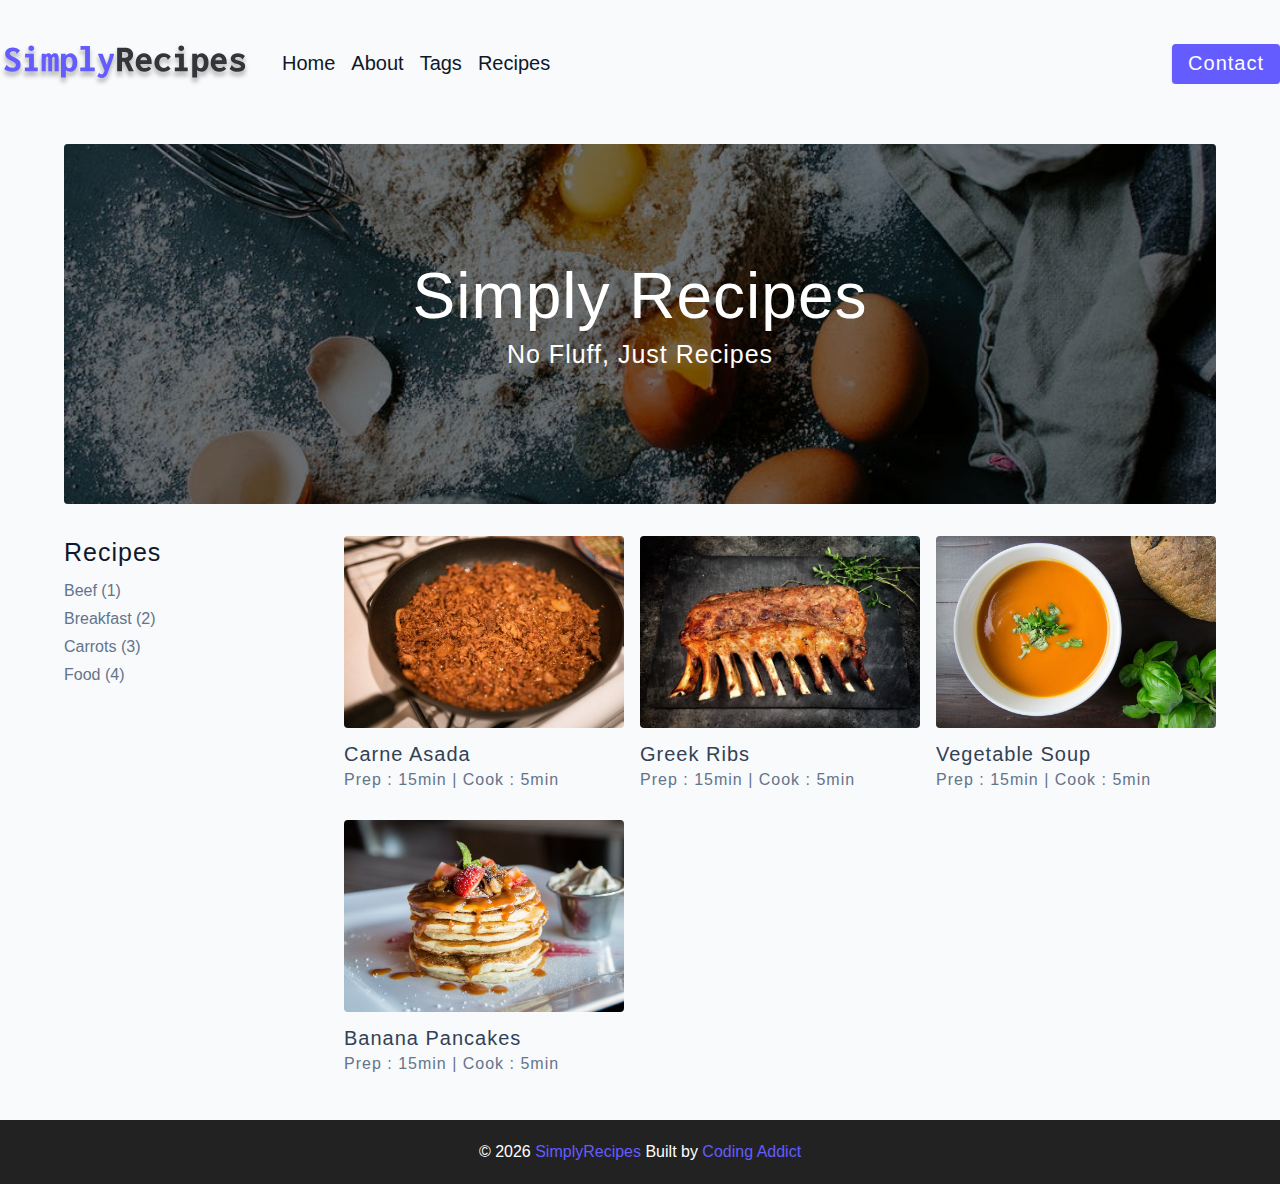
<file: index.html>
<!DOCTYPE html>
<html lang="en">
  <head>
    <meta charset="UTF-8" />
    <meta http-equiv="X-UA-Compatible" content="IE=edge" />
    <meta name="viewport" content="width=device-width, initial-scale=1.0" />
    <title>Simply Recipes || Starter</title>
    <!-- favicon -->
    <link rel="shortcut icon" href="./assets/favicon.ico" type="image/x-icon" />
    <!-- normalize -->
    <link rel="stylesheet" href="./css/normalize.css" />
    <!-- font-awesome -->
    <link
      rel="stylesheet"
      href="https://cdnjs.cloudflare.com/ajax/libs/font-awesome/5.14.0/css/all.min.css"
    />
    <!-- main css -->
    <link rel="stylesheet" href="./css/main.css" />
  </head>
  <body>
    <nav class="navbar">
      <div class="nav-center">
        <div class="nav-header">
          <a href="index.html" class="nav-logo">
            <img src="./assets/logo.svg" alt="simply recipes" />
          </a>
          <button class="nav-btn btn">
            <i class="fas fa-align-justify"></i>
          </button>
        </div>
        <div class="nav-links">
          <a href="index.html" class="nav-link"> home </a>
          <a href="about.html" class="nav-link"> about </a>
          <a href="tags.html" class="nav-link"> tags </a>
          <a href="recipes.html" class="nav-link"> recipes </a>

          <div class="nav-link contact-link">
            <a href="contact.html" class="btn"> contact </a>
          </div>
        </div>
      </div>
    </nav>

    <main class="page">
      <header class="hero">
        <div class="hero-container">
          <div class="hero-text">
            <h1>Simply Recipes</h1>
            <h4>No Fluff, Just Recipes</h4>
          </div>
        </div>
      </header>
      <section class="recipes-container">
        <div class="tags-container">
          <h4>Recipes</h4>
          <div class="tags-list">
            <a href="tag-template.html">Beef (1)</a>
            <a href="tag-template.html">Breakfast (2)</a>
            <a href="tag-template.html">Carrots (3)</a>
            <a href="tag-template.html">Food (4)</a>
          </div>
        </div>
        <div class="recipes-list">
          <a href="single-recipe.html" class="recipe">
            <img
              src="./assets/recipes/recipe-1.jpeg"
              alt="food"
              class="img recipe-img"
            />
            <h5>Carne Asada</h5>
            <p>Prep : 15min | Cook : 5min</p>
          </a>
          <a href="single-recipe.html" class="recipe">
            <img
              src="./assets/recipes/recipe-2.jpeg"
              alt="food"
              class="img recipe-img"
            />
            <h5>Greek Ribs</h5>
            <p>Prep : 15min | Cook : 5min</p>
          </a>
          <a href="single-recipe.html" class="recipe">
            <img
              src="./assets/recipes/recipe-3.jpeg"
              alt="food"
              class="img recipe-img"
            />
            <h5>Vegetable Soup</h5>
            <p>Prep : 15min | Cook : 5min</p>
          </a>
          <a href="single-recipe.html" class="recipe">
            <img
              src="./assets/recipes/recipe-4.jpeg"
              alt="food"
              class="img recipe-img"
            />
            <h5>Banana Pancakes</h5>
            <p>Prep : 15min | Cook : 5min</p>
          </a>
        </div>
      </section>
    </main>
    <footer class="page-footer">
      <p>
        &copy; <span id="date">2022</span>
        <span class="footer-logo">SimplyRecipes</span>
        Built by <a href="https://www.johnsmilga.com/">Coding Addict</a>
      </p>
    </footer>
  </body>
  <script src="./js/app.js"></script>
</html>
</file>
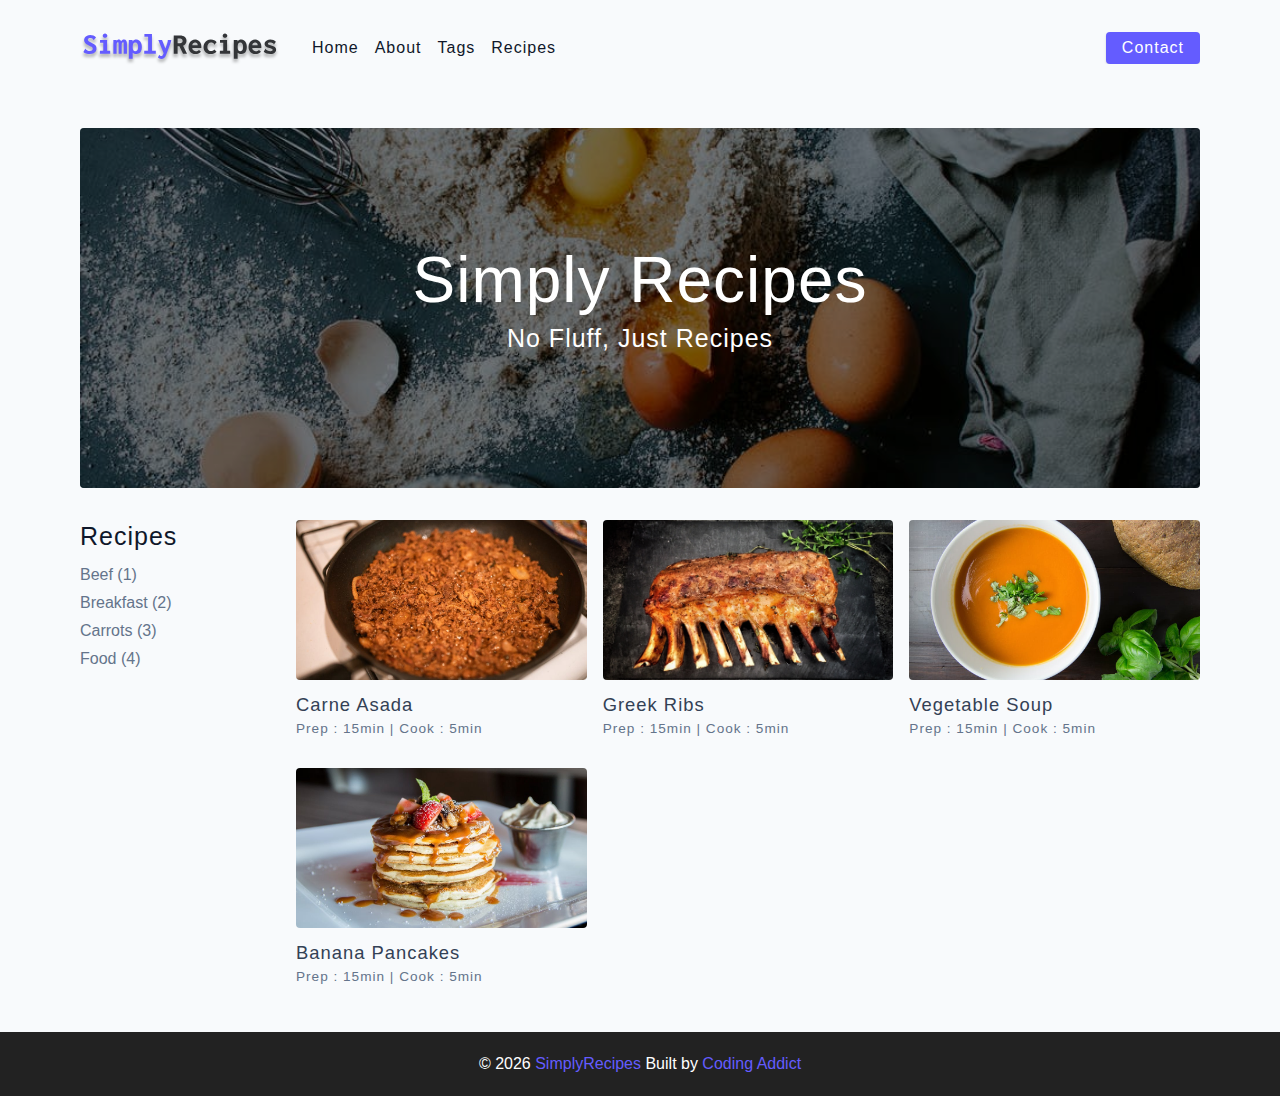
<file: html-css-simply-recipes-main/final/index.html>
<!DOCTYPE html>
<html lang="en">
  <head>
    <meta charset="UTF-8" />
    <meta http-equiv="X-UA-Compatible" content="IE=edge" />
    <meta name="viewport" content="width=device-width, initial-scale=1.0" />
    <title>Simply Recipes || Final</title>
    <!-- favicon -->
    <link rel="shortcut icon" href="./assets/favicon.ico" type="image/x-icon" />
    <!-- normalize -->
    <link rel="stylesheet" href="./css/normalize.css" />
    <!-- font-awesome -->
    <link
      rel="stylesheet"
      href="https://cdnjs.cloudflare.com/ajax/libs/font-awesome/5.14.0/css/all.min.css"
    />
    <!-- main css -->
    <link rel="stylesheet" href="./css/main.css" />
  </head>
  <body>
    <!-- nav  -->
    <nav class="navbar">
      <div class="nav-center">
        <div class="nav-header">
          <a href="index.html" class="nav-logo">
            <img src="./assets/logo.svg" alt="simply recipes" />
          </a>
          <button class="nav-btn btn">
            <i class="fas fa-align-justify"></i>
          </button>
        </div>
        <div class="nav-links">
          <a href="index.html" class="nav-link"> home </a>
          <a href="about.html" class="nav-link"> about </a>
          <a href="tags.html" class="nav-link"> tags </a>
          <a href="recipes.html" class="nav-link"> recipes </a>

          <div class="nav-link contact-link">
            <a href="contact.html" class="btn"> contact </a>
          </div>
        </div>
      </div>
    </nav>
    <!-- end of nav -->
    <!-- main -->
    <main class="page">
      <!-- header -->
      <header class="hero">
        <div class="hero-container">
          <div class="hero-text">
            <h1>simply recipes</h1>
            <h4>no fluff, just recipes</h4>
          </div>
        </div>
      </header>
      <!-- end of header -->
      <section class="recipes-container">
        <!-- tag container -->
        <div class="tags-container">
          <h4>recipes</h4>
          <div class="tags-list">
            <a href="tag-template.html">Beef (1)</a>
            <a href="tag-template.html">Breakfast (2)</a>
            <a href="tag-template.html">Carrots (3)</a>
            <a href="tag-template.html">Food (4)</a>
          </div>
        </div>
        <!-- end of tag container -->
        <!-- recipes list -->
        <div class="recipes-list">
          <!-- single recipe -->
          <a href="single-recipe.html" class="recipe">
            <img
              src="./assets/recipes/recipe-1.jpeg"
              class="img recipe-img"
              alt=""
            />
            <h5>Carne Asada</h5>
            <p>Prep : 15min | Cook : 5min</p>
          </a>
          <!-- end of single recipe -->
          <!-- single recipe -->
          <a href="single-recipe.html" class="recipe">
            <img
              src="./assets/recipes/recipe-2.jpeg"
              class="img recipe-img"
              alt=""
            />
            <h5>Greek Ribs</h5>
            <p>Prep : 15min | Cook : 5min</p>
          </a>
          <!-- end of single recipe -->
          <!-- single recipe -->
          <a href="single-recipe.html" class="recipe">
            <img
              src="./assets/recipes/recipe-3.jpeg"
              class="img recipe-img"
              alt=""
            />
            <h5>Vegetable Soup</h5>
            <p>Prep : 15min | Cook : 5min</p>
          </a>
          <!-- end of single recipe -->
          <!-- single recipe -->
          <a href="single-recipe.html" class="recipe">
            <img
              src="./assets/recipes/recipe-4.jpeg"
              class="img recipe-img"
              alt=""
            />
            <h5>Banana Pancakes</h5>
            <p>Prep : 15min | Cook : 5min</p>
          </a>
          <!-- end of single recipe -->
        </div>
        <!-- end of recipes list -->
      </section>
    </main>
    <!-- end of main -->
    <!-- footer -->
    <footer class="page-footer">
      <p>
        &copy; <span id="date"></span>
        <span class="footer-logo">SimplyRecipes</span> Built by
        <a href="https://www.johnsmilga.com/">Coding Addict</a>
      </p>
    </footer>
    <script src="./js/app.js"></script>
  </body>
</html>
</file>
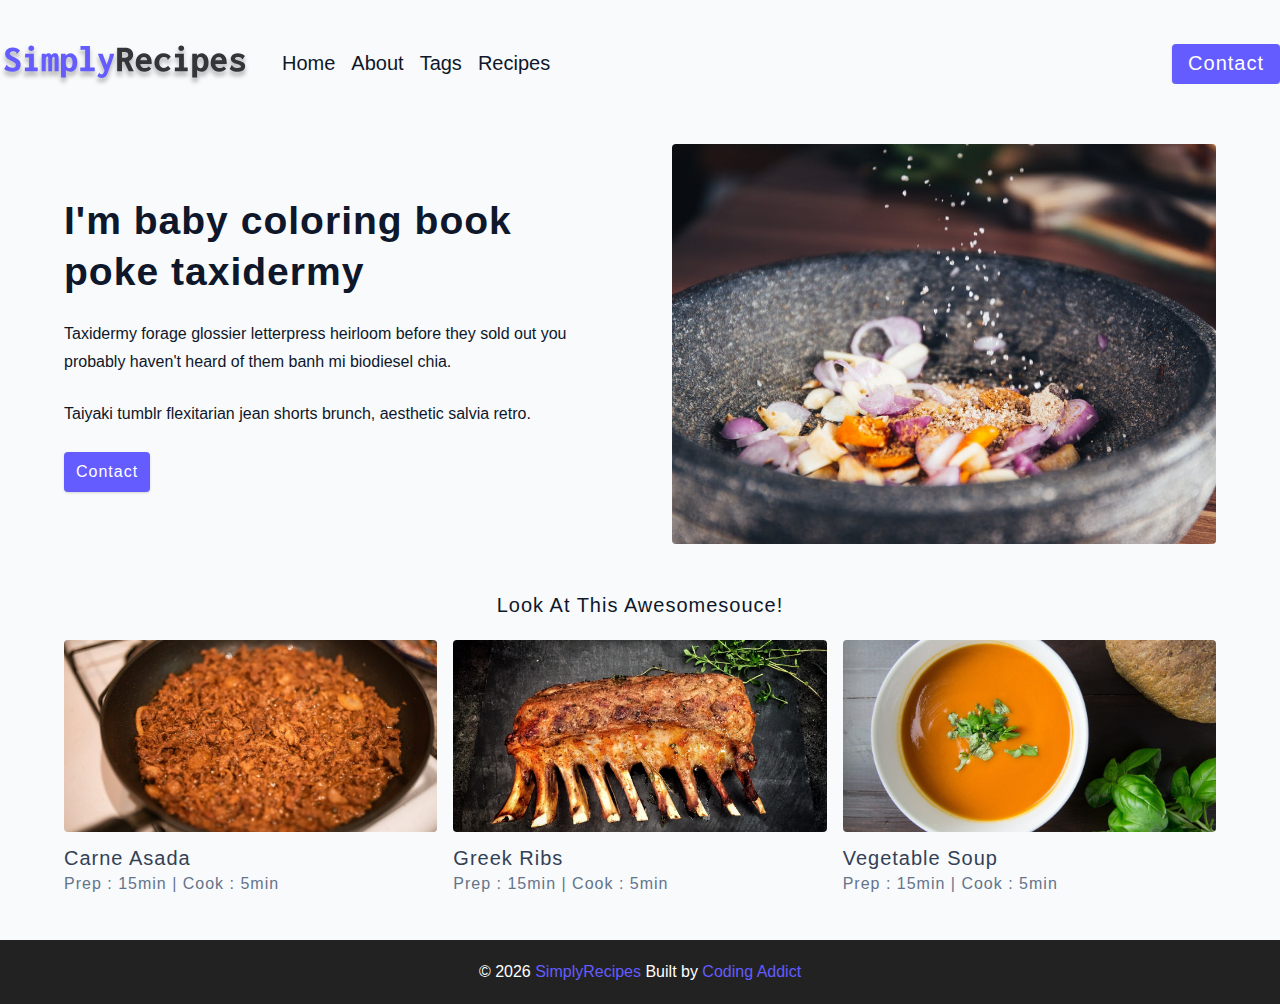
<file: about.html>
<!DOCTYPE html>
<html lang="en">
  <head>
    <meta charset="UTF-8" />
    <meta http-equiv="X-UA-Compatible" content="IE=edge" />
    <meta name="viewport" content="width=device-width, initial-scale=1.0" />
    <title>About || Starter</title>
    <!-- favicon -->
    <link rel="shortcut icon" href="./assets/favicon.ico" type="image/x-icon" />
    <!-- normalize -->
    <link rel="stylesheet" href="./css/normalize.css" />
    <!-- font-awesome -->
    <link
      rel="stylesheet"
      href="https://cdnjs.cloudflare.com/ajax/libs/font-awesome/5.14.0/css/all.min.css"
    />
    <!-- main css -->
    <link rel="stylesheet" href="./css/main.css" />
  </head>
  <body>
    <nav class="navbar">
      <div class="nav-center">
        <div class="nav-header">
          <a href="index.html" class="nav-logo">
            <img src="./assets/logo.svg" alt="simply recipes" />
          </a>
          <button class="nav-btn btn">
            <i class="fas fa-align-justify"></i>
          </button>
        </div>
        <div class="nav-links">
          <a href="index.html" class="nav-link"> home </a>
          <a href="about.html" class="nav-link"> about </a>
          <a href="tags.html" class="nav-link"> tags </a>
          <a href="recipes.html" class="nav-link"> recipes </a>

          <div class="nav-link contact-link">
            <a href="contact.html" class="btn"> contact </a>
          </div>
        </div>
      </div>
    </nav>

    <main class="page">
      <section class="about-page">
        <article>
          <h2>I'm baby coloring book poke taxidermy</h2>
          <p>
            Taxidermy forage glossier letterpress heirloom before they sold out
            you probably haven't heard of them banh mi biodiesel chia.
          </p>
          <p>
            Taiyaki tumblr flexitarian jean shorts brunch, aesthetic salvia
            retro.
          </p>
          <a href="contact.html" class="btn">Contact</a>
        </article>
        <img
          src="./assets/about.jpeg"
          alt="pouring salt"
          class="img about-img"
        />
      </section>
      <section class="featured-recipes">
        <h5 class="featured-title">Look At This Awesomesouce!</h5>
        <div class="recipes-list">
          <a href="single-recipe.html" class="recipe">
            <img
              src="./assets/recipes/recipe-1.jpeg"
              alt="food"
              class="img recipe-img"
            />
            <h5>Carne Asada</h5>
            <p>Prep : 15min | Cook : 5min</p>
          </a>
          <a href="single-recipe.html" class="recipe">
            <img
              src="./assets/recipes/recipe-2.jpeg"
              alt="food"
              class="img recipe-img"
            />
            <h5>Greek Ribs</h5>
            <p>Prep : 15min | Cook : 5min</p>
          </a>
          <a href="single-recipe.html" class="recipe">
            <img
              src="./assets/recipes/recipe-3.jpeg"
              alt="food"
              class="img recipe-img"
            />
            <h5>Vegetable Soup</h5>
            <p>Prep : 15min | Cook : 5min</p>
          </a>
        </div>
      </section>
    </main>
    <footer class="page-footer">
      <p>
        &copy; <span id="date">2022</span>
        <span class="footer-logo">SimplyRecipes</span>
        Built by <a href="https://www.johnsmilga.com/">Coding Addict</a>
      </p>
    </footer>
  </body>
  <script src="./js/app.js"></script>
</html>
</file>
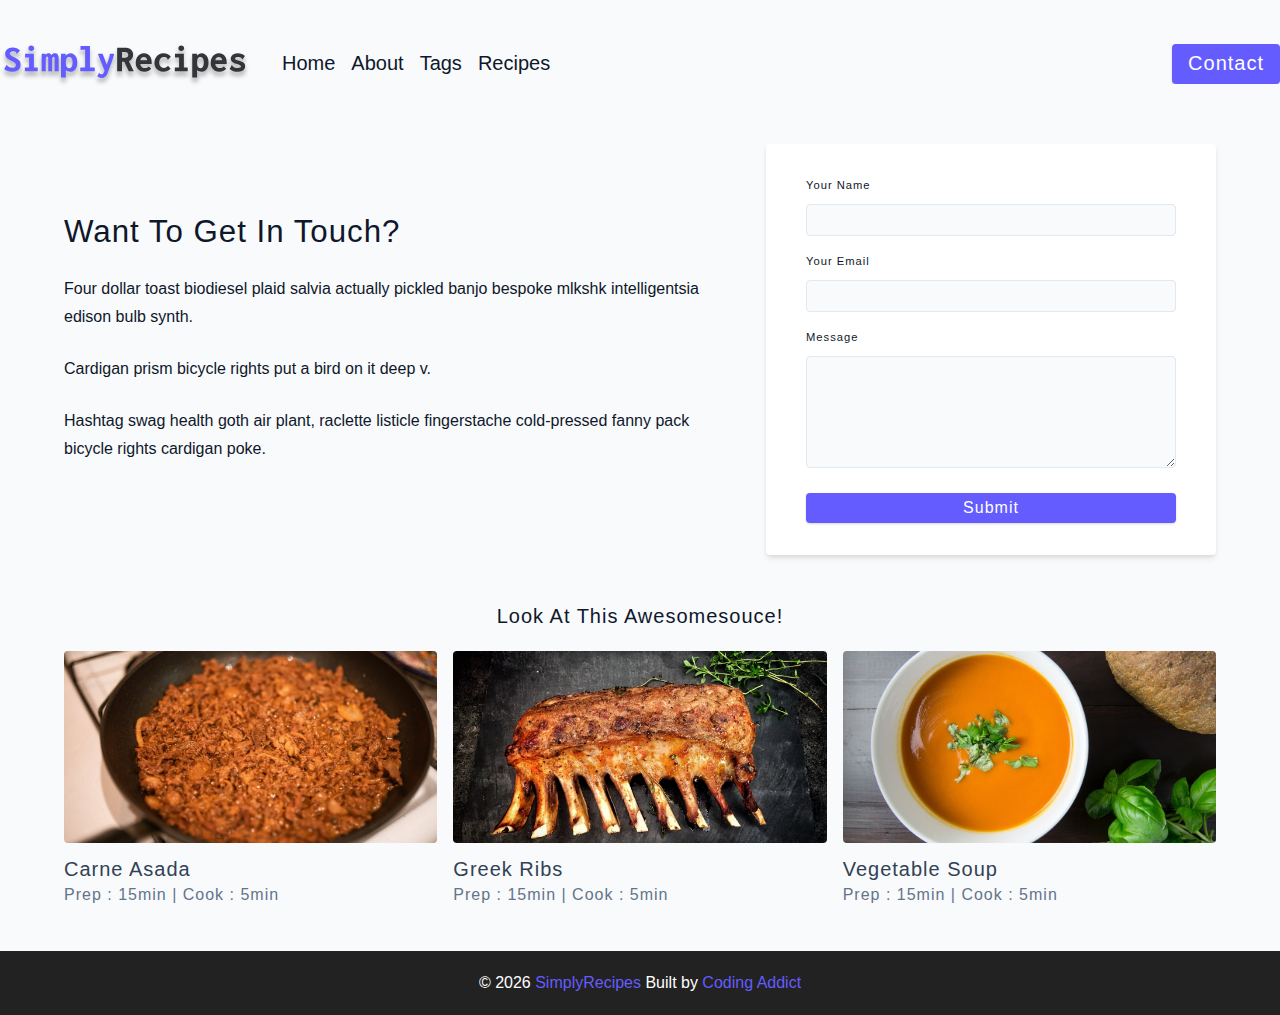
<file: contact.html>
<!DOCTYPE html>
<html lang="en">
  <head>
    <meta charset="UTF-8" />
    <meta http-equiv="X-UA-Compatible" content="IE=edge" />
    <meta name="viewport" content="width=device-width, initial-scale=1.0" />
    <title>Contact || Starter</title>
    <!-- favicon -->
    <link rel="shortcut icon" href="./assets/favicon.ico" type="image/x-icon" />
    <!-- normalize -->
    <link rel="stylesheet" href="./css/normalize.css" />
    <!-- font-awesome -->
    <link
      rel="stylesheet"
      href="https://cdnjs.cloudflare.com/ajax/libs/font-awesome/5.14.0/css/all.min.css"
    />
    <!-- main css -->
    <link rel="stylesheet" href="./css/main.css" />
  </head>
  <body>
    <nav class="navbar">
      <div class="nav-center">
        <div class="nav-header">
          <a href="index.html" class="nav-logo">
            <img src="./assets/logo.svg" alt="simply recipes" />
          </a>
          <button class="nav-btn btn">
            <i class="fas fa-align-justify"></i>
          </button>
        </div>
        <div class="nav-links">
          <a href="index.html" class="nav-link"> home </a>
          <a href="about.html" class="nav-link"> about </a>
          <a href="tags.html" class="nav-link"> tags </a>
          <a href="recipes.html" class="nav-link"> recipes </a>

          <div class="nav-link contact-link">
            <a href="contact.html" class="btn"> contact </a>
          </div>
        </div>
      </div>
    </nav>

    <main class="page">
      <section class="contact-container">
        <article class="contact-info">
          <h3>Want To Get In Touch?</h3>
          <p>
            Four dollar toast biodiesel plaid salvia actually pickled banjo
            bespoke mlkshk intelligentsia edison bulb synth.
          </p>
          <p>Cardigan prism bicycle rights put a bird on it deep v.</p>
          <p>
            Hashtag swag health goth air plant, raclette listicle fingerstache
            cold-pressed fanny pack bicycle rights cardigan poke.
          </p>
        </article>
        <article>
          <form class="form contact-form">
            <div class="form-row">
              <label for="name" class="form-label">Your Name</label>
              <input type="text" name="name" id="name" class="form-input" />
            </div>
            <div class="form-row">
              <label for="email" class="form-label">Your Email</label>
              <input type="email" name="email" id="email" class="form-input" />
            </div>
            <div class="form-row">
              <label for="message" class="form-label">Message</label>
              <textarea
                name="message"
                id="message"
                class="form-textarea"
              ></textarea>
            </div>
            <button type="submit" class="btn btn-block">Submit</button>
          </form>
        </article>
      </section>
      <section class="featured-recipes">
        <h5 class="featured-title">Look At This Awesomesouce!</h5>
        <div class="recipes-list">
          <a href="single-recipe.html" class="recipe">
            <img
              src="./assets/recipes/recipe-1.jpeg"
              alt="food"
              class="img recipe-img"
            />
            <h5>Carne Asada</h5>
            <p>Prep : 15min | Cook : 5min</p>
          </a>
          <a href="single-recipe.html" class="recipe">
            <img
              src="./assets/recipes/recipe-2.jpeg"
              alt="food"
              class="img recipe-img"
            />
            <h5>Greek Ribs</h5>
            <p>Prep : 15min | Cook : 5min</p>
          </a>
          <a href="single-recipe.html" class="recipe">
            <img
              src="./assets/recipes/recipe-3.jpeg"
              alt="food"
              class="img recipe-img"
            />
            <h5>Vegetable Soup</h5>
            <p>Prep : 15min | Cook : 5min</p>
          </a>
        </div>
      </section>
    </main>
    <footer class="page-footer">
      <p>
        &copy; <span id="date">2022</span>
        <span class="footer-logo">SimplyRecipes</span>
        Built by <a href="https://www.johnsmilga.com/">Coding Addict</a>
      </p>
    </footer>
  </body>
  <script src="./js/app.js"></script>
</html>
</file>
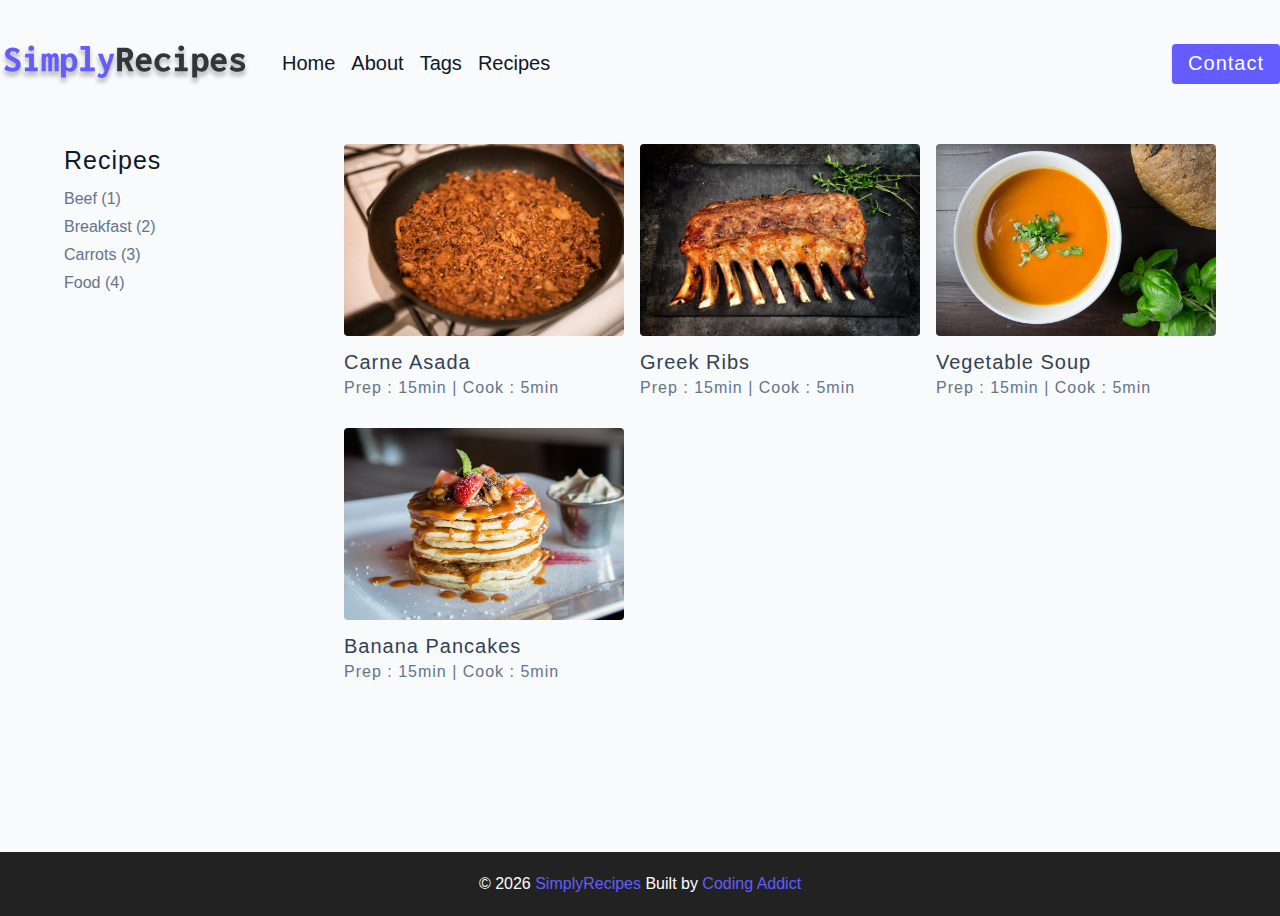
<file: recipes.html>
<!DOCTYPE html>
<html lang="en">
  <head>
    <meta charset="UTF-8" />
    <meta http-equiv="X-UA-Compatible" content="IE=edge" />
    <meta name="viewport" content="width=device-width, initial-scale=1.0" />
    <title>Recipes || Starter</title>
    <!-- favicon -->
    <link rel="shortcut icon" href="./assets/favicon.ico" type="image/x-icon" />
    <!-- normalize -->
    <link rel="stylesheet" href="./css/normalize.css" />
    <!-- font-awesome -->
    <link
      rel="stylesheet"
      href="https://cdnjs.cloudflare.com/ajax/libs/font-awesome/5.14.0/css/all.min.css"
    />
    <!-- main css -->
    <link rel="stylesheet" href="./css/main.css" />
  </head>
  <body>
    <nav class="navbar">
      <div class="nav-center">
        <div class="nav-header">
          <a href="index.html" class="nav-logo">
            <img src="./assets/logo.svg" alt="simply recipes" />
          </a>
          <button class="nav-btn btn">
            <i class="fas fa-align-justify"></i>
          </button>
        </div>
        <div class="nav-links">
          <a href="index.html" class="nav-link"> home </a>
          <a href="about.html" class="nav-link"> about </a>
          <a href="tags.html" class="nav-link"> tags </a>
          <a href="recipes.html" class="nav-link"> recipes </a>

          <div class="nav-link contact-link">
            <a href="contact.html" class="btn"> contact </a>
          </div>
        </div>
      </div>
    </nav>

    <main class="page">
      <section class="recipes-container">
        <div class="tags-container">
          <h4>Recipes</h4>
          <div class="tags-list">
            <a href="tag-template.html">Beef (1)</a>
            <a href="tag-template.html">Breakfast (2)</a>
            <a href="tag-template.html">Carrots (3)</a>
            <a href="tag-template.html">Food (4)</a>
          </div>
        </div>
        <div class="recipes-list">
          <a href="single-recipe.html" class="recipe">
            <img
              src="./assets/recipes/recipe-1.jpeg"
              alt="food"
              class="img recipe-img"
            />
            <h5>Carne Asada</h5>
            <p>Prep : 15min | Cook : 5min</p>
          </a>
          <a href="single-recipe.html" class="recipe">
            <img
              src="./assets/recipes/recipe-2.jpeg"
              alt="food"
              class="img recipe-img"
            />
            <h5>Greek Ribs</h5>
            <p>Prep : 15min | Cook : 5min</p>
          </a>
          <a href="single-recipe.html" class="recipe">
            <img
              src="./assets/recipes/recipe-3.jpeg"
              alt="food"
              class="img recipe-img"
            />
            <h5>Vegetable Soup</h5>
            <p>Prep : 15min | Cook : 5min</p>
          </a>
          <a href="single-recipe.html" class="recipe">
            <img
              src="./assets/recipes/recipe-4.jpeg"
              alt="food"
              class="img recipe-img"
            />
            <h5>Banana Pancakes</h5>
            <p>Prep : 15min | Cook : 5min</p>
          </a>
        </div>
      </section>
    </main>
    <footer class="page-footer">
      <p>
        &copy; <span id="date">2022</span>
        <span class="footer-logo">SimplyRecipes</span>
        Built by <a href="https://www.johnsmilga.com/">Coding Addict</a>
      </p>
    </footer>
  </body>
  <script src="./js/app.js"></script>
</html>
</file>
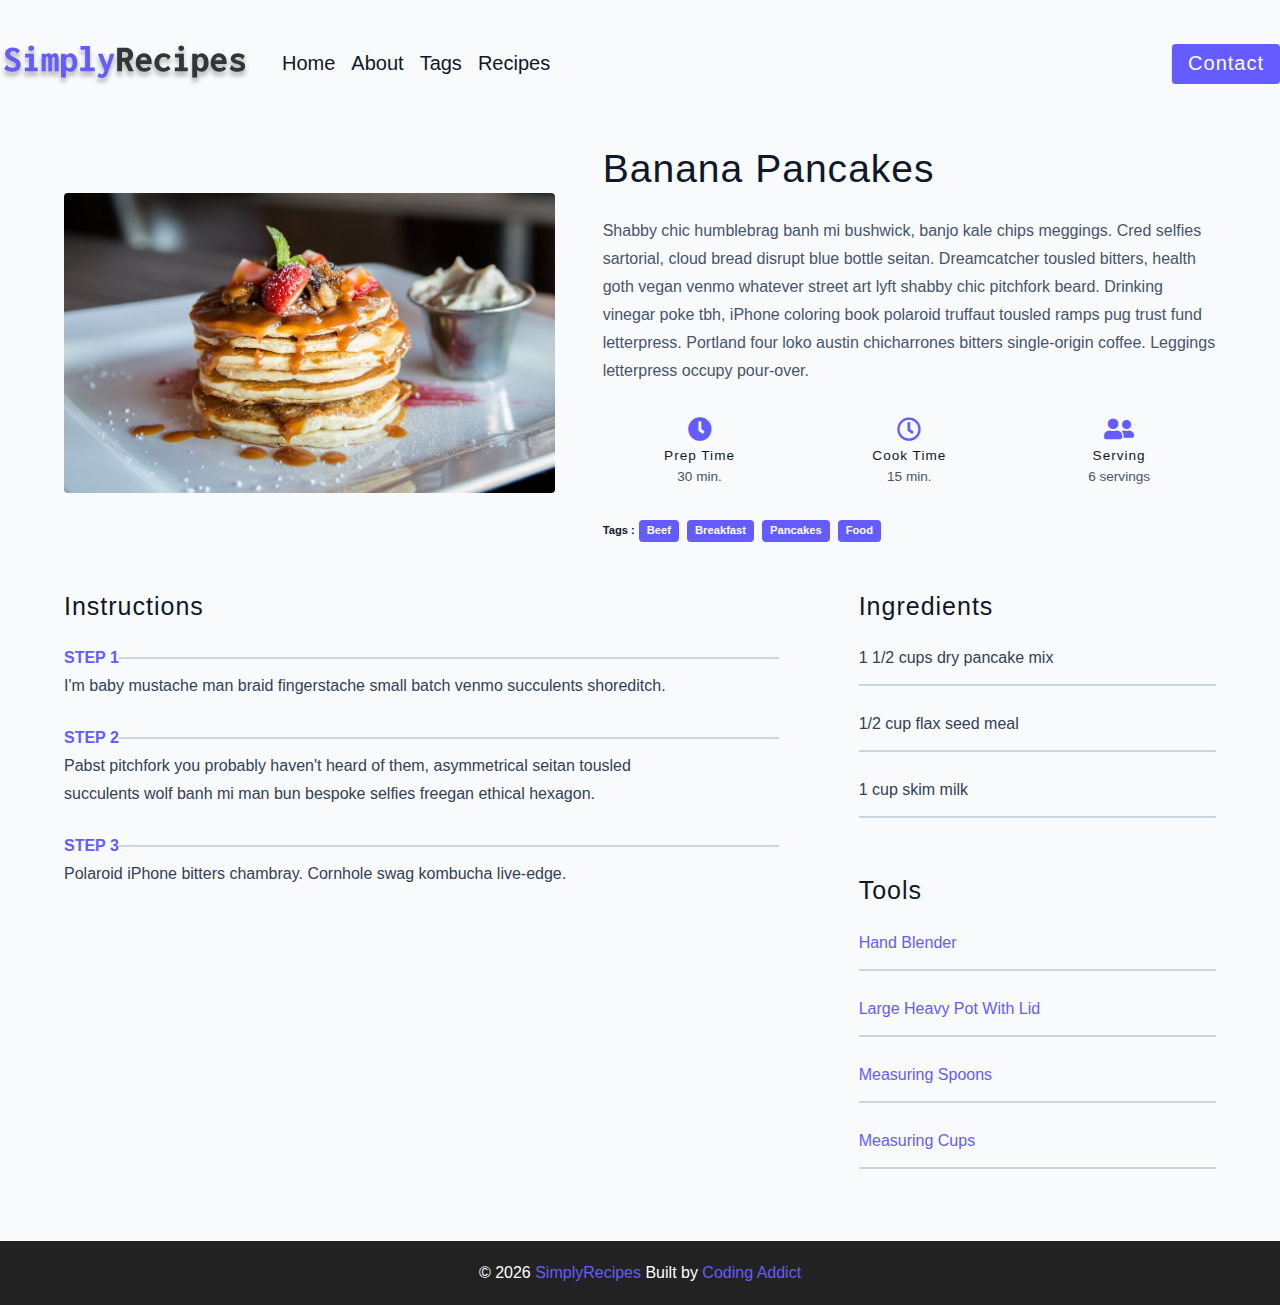
<file: single-recipe.html>
<!DOCTYPE html>
<html lang="en">
  <head>
    <meta charset="UTF-8" />
    <meta http-equiv="X-UA-Compatible" content="IE=edge" />
    <meta name="viewport" content="width=device-width, initial-scale=1.0" />
    <title>About || Starter</title>
    <!-- favicon -->
    <link rel="shortcut icon" href="./assets/favicon.ico" type="image/x-icon" />
    <!-- normalize -->
    <link rel="stylesheet" href="./css/normalize.css" />
    <!-- font-awesome -->
    <link
      rel="stylesheet"
      href="https://cdnjs.cloudflare.com/ajax/libs/font-awesome/5.14.0/css/all.min.css"
    />
    <!-- main css -->
    <link rel="stylesheet" href="./css/main.css" />
  </head>
  <body>
    <nav class="navbar">
      <div class="nav-center">
        <div class="nav-header">
          <a href="index.html" class="nav-logo">
            <img src="./assets/logo.svg" alt="simply recipes" />
          </a>
          <button class="nav-btn btn">
            <i class="fas fa-align-justify"></i>
          </button>
        </div>
        <div class="nav-links">
          <a href="index.html" class="nav-link"> home </a>
          <a href="about.html" class="nav-link"> about </a>
          <a href="tags.html" class="nav-link"> tags </a>
          <a href="recipes.html" class="nav-link"> recipes </a>

          <div class="nav-link contact-link">
            <a href="contact.html" class="btn"> contact </a>
          </div>
        </div>
      </div>
    </nav>

    <main class="page">
      <div class="recipe-page">
        <section class="recipe-hero">
          <img
            src="./assets/recipes/recipe-4.jpeg"
            class="img recipe-hero-img"
            alt="banana pancakes"
          />
          <article class="recipe-info">
            <h2>Banana Pancakes</h2>
            <p>
              Shabby chic humblebrag banh mi bushwick, banjo kale chips
              meggings. Cred selfies sartorial, cloud bread disrupt blue bottle
              seitan. Dreamcatcher tousled bitters, health goth vegan venmo
              whatever street art lyft shabby chic pitchfork beard. Drinking
              vinegar poke tbh, iPhone coloring book polaroid truffaut tousled
              ramps pug trust fund letterpress. Portland four loko austin
              chicharrones bitters single-origin coffee. Leggings letterpress
              occupy pour-over.
            </p>
            <div class="recipe-icons">
              <article>
                <i class="fas fa-clock"></i>
                <h5>Prep Time</h5>
                <p>30 min.</p>
              </article>
              <article>
                <i class="far fa-clock"></i>
                <h5>Cook Time</h5>
                <p>15 min.</p>
              </article>
              <article>
                <i class="fas fa-user-friends"></i>
                <h5>Serving</h5>
                <p>6 servings</p>
              </article>
            </div>
            <div class="recipe-tags">
              Tags : <a href="tag-template.html">Beef</a>
              <a href="tag-template.html">Breakfast</a>
              <a href="tag-template.html">Pancakes</a>
              <a href="tag-template.html">Food</a>
            </div>
          </article>
        </section>
        <section class="recipe-content">
          <article>
            <h4>Instructions</h4>
            <div class="single-instruction">
              <header>
                <p>STEP 1</p>
                <div></div>
              </header>
              <p>
                I'm baby mustache man braid fingerstache small batch venmo
                succulents shoreditch.
              </p>
            </div>
            <div class="single-instruction">
              <header>
                <p>STEP 2</p>
                <div></div>
              </header>
              <p>
                Pabst pitchfork you probably haven't heard of them, asymmetrical
                seitan tousled succulents wolf banh mi man bun bespoke selfies
                freegan ethical hexagon.
              </p>
            </div>
            <div class="single-instruction">
              <header>
                <p>STEP 3</p>
                <div></div>
              </header>
              <p>
                Polaroid iPhone bitters chambray. Cornhole swag kombucha
                live-edge.
              </p>
            </div>
          </article>
          <article class="second-column">
            <div>
              <h4>Ingredients</h4>
              <p class="single-ingredient">1 1/2 cups dry pancake mix</p>
              <p class="single-ingredient">1/2 cup flax seed meal</p>
              <p class="single-ingredient">1 cup skim milk</p>
            </div>
            <div>
              <h4>Tools</h4>
              <p class="single-tool">Hand Blender</p>
              <div></div>
              <p class="single-tool">Large Heavy Pot With Lid</p>
              <div></div>
              <p class="single-tool">Measuring Spoons</p>
              <div></div>
              <p class="single-tool">Measuring Cups</p>
              <div></div>
            </div>
          </article>
        </section>
      </div>
    </main>
    <footer class="page-footer">
      <p>
        &copy; <span id="date">2022</span>
        <span class="footer-logo">SimplyRecipes</span>
        Built by <a href="https://www.johnsmilga.com/">Coding Addict</a>
      </p>
    </footer>
  </body>
  <script src="./js/app.js"></script>
</html>
</file>
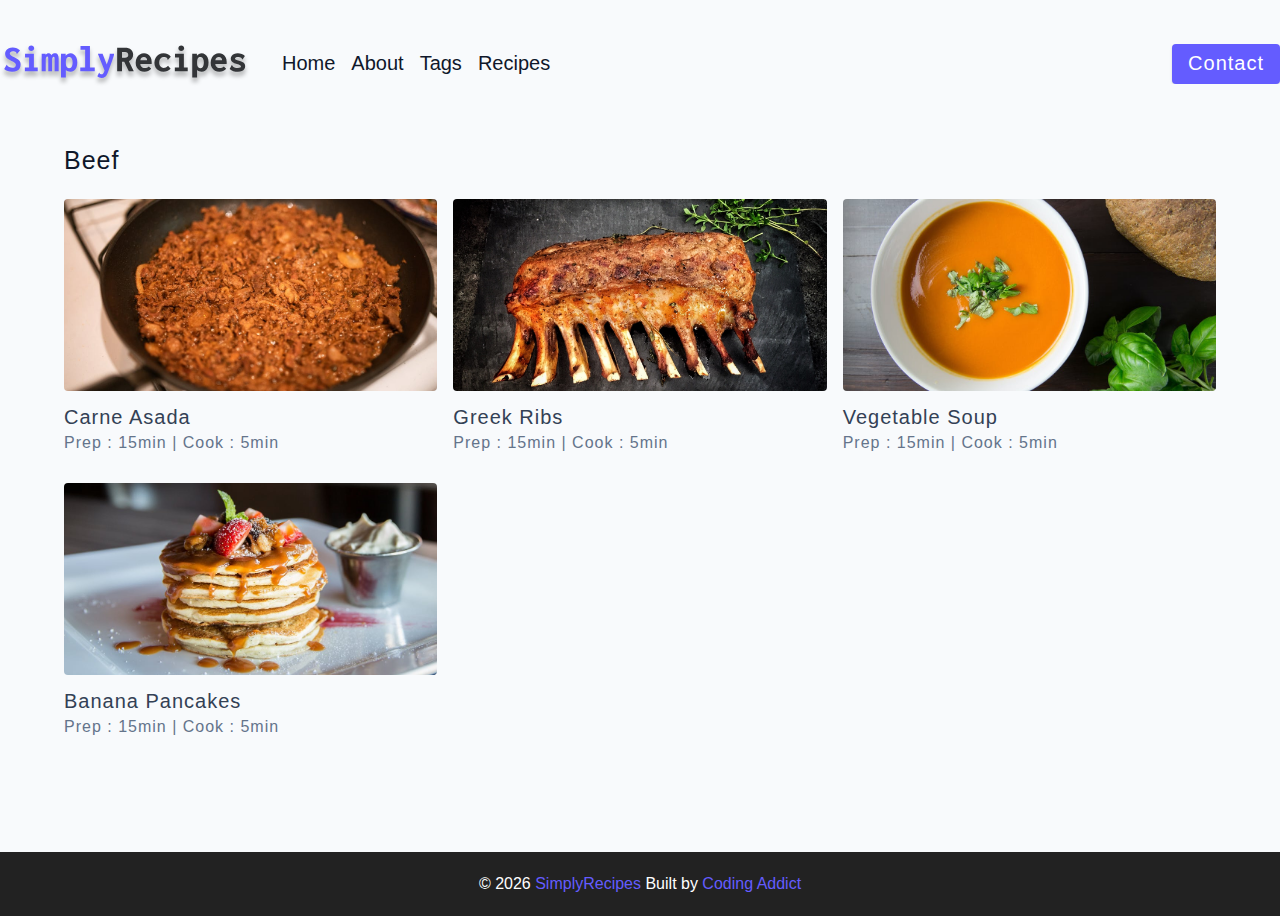
<file: tag-template.html>
<!DOCTYPE html>
<html lang="en">
  <head>
    <meta charset="UTF-8" />
    <meta http-equiv="X-UA-Compatible" content="IE=edge" />
    <meta name="viewport" content="width=device-width, initial-scale=1.0" />
    <title>Tags || Starter</title>
    <!-- favicon -->
    <link rel="shortcut icon" href="./assets/favicon.ico" type="image/x-icon" />
    <!-- normalize -->
    <link rel="stylesheet" href="./css/normalize.css" />
    <!-- font-awesome -->
    <link
      rel="stylesheet"
      href="https://cdnjs.cloudflare.com/ajax/libs/font-awesome/5.14.0/css/all.min.css"
    />
    <!-- main css -->
    <link rel="stylesheet" href="./css/main.css" />
  </head>
  <body>
    <nav class="navbar">
      <div class="nav-center">
        <div class="nav-header">
          <a href="index.html" class="nav-logo">
            <img src="./assets/logo.svg" alt="simply recipes" />
          </a>
          <button class="nav-btn btn">
            <i class="fas fa-align-justify"></i>
          </button>
        </div>
        <div class="nav-links">
          <a href="index.html" class="nav-link"> home </a>
          <a href="about.html" class="nav-link"> about </a>
          <a href="tags.html" class="nav-link"> tags </a>
          <a href="recipes.html" class="nav-link"> recipes </a>

          <div class="nav-link contact-link">
            <a href="contact.html" class="btn"> contact </a>
          </div>
        </div>
      </div>
    </nav>

    <main class="page">
      <div>
        <h4>Beef</h4>
        <div class="recipes-list">
          <a href="single-recipe.html" class="recipe">
            <img
              src="./assets/recipes/recipe-1.jpeg"
              alt="food"
              class="img recipe-img"
            />
            <h5>Carne Asada</h5>
            <p>Prep : 15min | Cook : 5min</p>
          </a>
          <a href="single-recipe.html" class="recipe">
            <img
              src="./assets/recipes/recipe-2.jpeg"
              alt="food"
              class="img recipe-img"
            />
            <h5>Greek Ribs</h5>
            <p>Prep : 15min | Cook : 5min</p>
          </a>
          <a href="single-recipe.html" class="recipe">
            <img
              src="./assets/recipes/recipe-3.jpeg"
              alt="food"
              class="img recipe-img"
            />
            <h5>Vegetable Soup</h5>
            <p>Prep : 15min | Cook : 5min</p>
          </a>
          <a href="single-recipe.html" class="recipe">
            <img
              src="./assets/recipes/recipe-4.jpeg"
              alt="food"
              class="img recipe-img"
            />
            <h5>Banana Pancakes</h5>
            <p>Prep : 15min | Cook : 5min</p>
          </a>
        </div>
      </div>
    </main>
    <footer class="page-footer">
      <p>
        &copy; <span id="date">2022</span>
        <span class="footer-logo">SimplyRecipes</span>
        Built by <a href="https://www.johnsmilga.com/">Coding Addict</a>
      </p>
    </footer>
  </body>
  <script src="./js/app.js"></script>
</html>
</file>
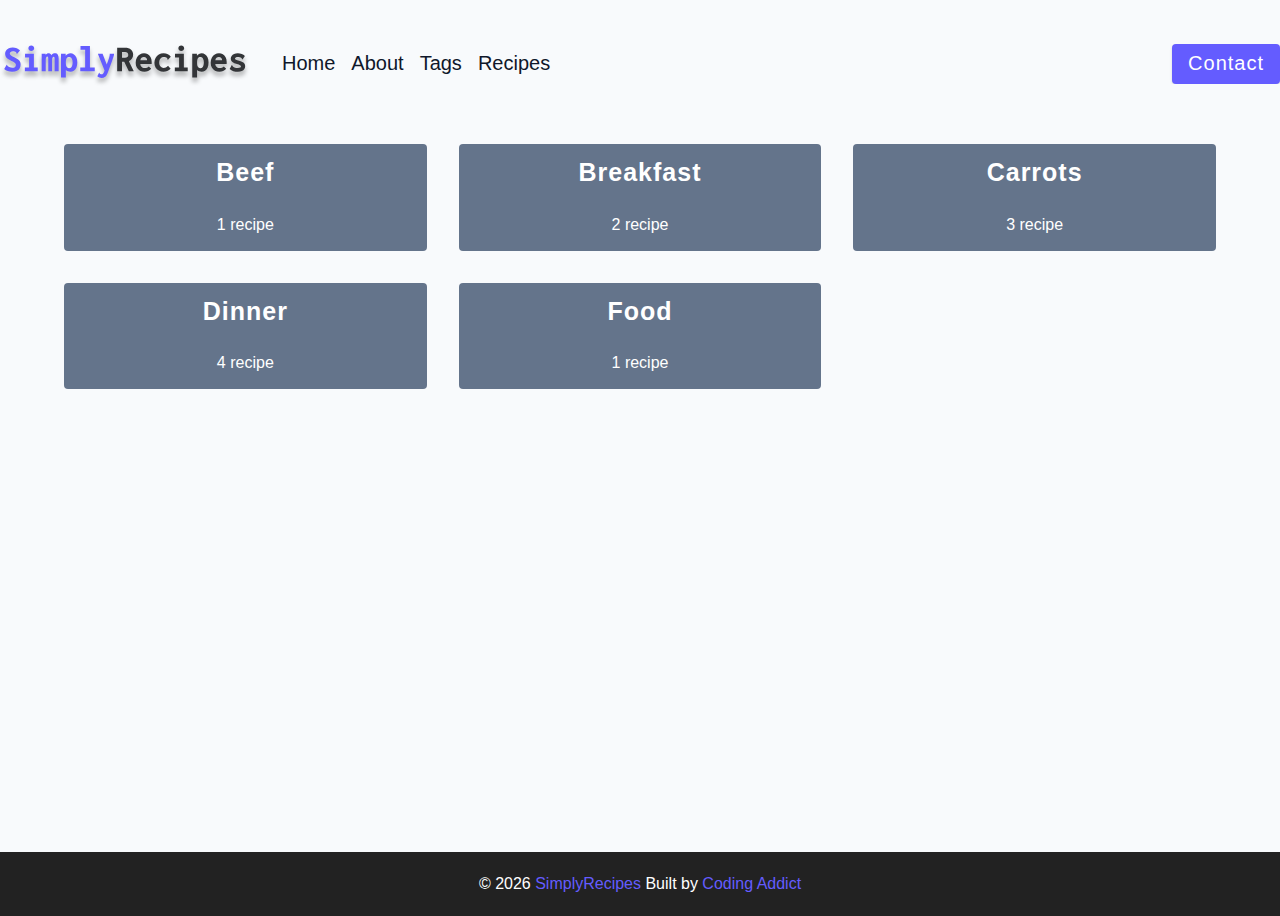
<file: tags.html>
<!DOCTYPE html>
<html lang="en">
  <head>
    <meta charset="UTF-8" />
    <meta http-equiv="X-UA-Compatible" content="IE=edge" />
    <meta name="viewport" content="width=device-width, initial-scale=1.0" />
    <title>Tags || Starter</title>
    <!-- favicon -->
    <link rel="shortcut icon" href="./assets/favicon.ico" type="image/x-icon" />
    <!-- normalize -->
    <link rel="stylesheet" href="./css/normalize.css" />
    <!-- font-awesome -->
    <link
      rel="stylesheet"
      href="https://cdnjs.cloudflare.com/ajax/libs/font-awesome/5.14.0/css/all.min.css"
    />
    <!-- main css -->
    <link rel="stylesheet" href="./css/main.css" />
  </head>
  <body>
    <nav class="navbar">
      <div class="nav-center">
        <div class="nav-header">
          <a href="index.html" class="nav-logo">
            <img src="./assets/logo.svg" alt="simply recipes" />
          </a>
          <button class="nav-btn btn">
            <i class="fas fa-align-justify"></i>
          </button>
        </div>
        <div class="nav-links">
          <a href="index.html" class="nav-link"> home </a>
          <a href="about.html" class="nav-link"> about </a>
          <a href="tags.html" class="nav-link"> tags </a>
          <a href="recipes.html" class="nav-link"> recipes </a>

          <div class="nav-link contact-link">
            <a href="contact.html" class="btn"> contact </a>
          </div>
        </div>
      </div>
    </nav>

    <main class="page">
      <section class="tags-wrapper">
        <a href="tag-template.html" class="tag">
          <h4>Beef</h4>
          <p>1 recipe</p>
        </a>
        <a href="tag-template.html" class="tag">
          <h4>Breakfast</h4>
          <p>2 recipe</p>
        </a>
        <a href="tag-template.html" class="tag">
          <h4>Carrots</h4>
          <p>3 recipe</p>
        </a>
        <a href="tag-template.html" class="tag">
          <h4>Dinner</h4>
          <p>4 recipe</p>
        </a>
        <a href="tag-template.html" class="tag">
          <h4>Food</h4>
          <p>1 recipe</p>
        </a>
      </section>
    </main>
    <footer class="page-footer">
      <p>
        &copy; <span id="date">2022</span>
        <span class="footer-logo">SimplyRecipes</span>
        Built by <a href="https://www.johnsmilga.com/">Coding Addict</a>
      </p>
    </footer>
  </body>
  <script src="./js/app.js"></script>
</html>
</file>
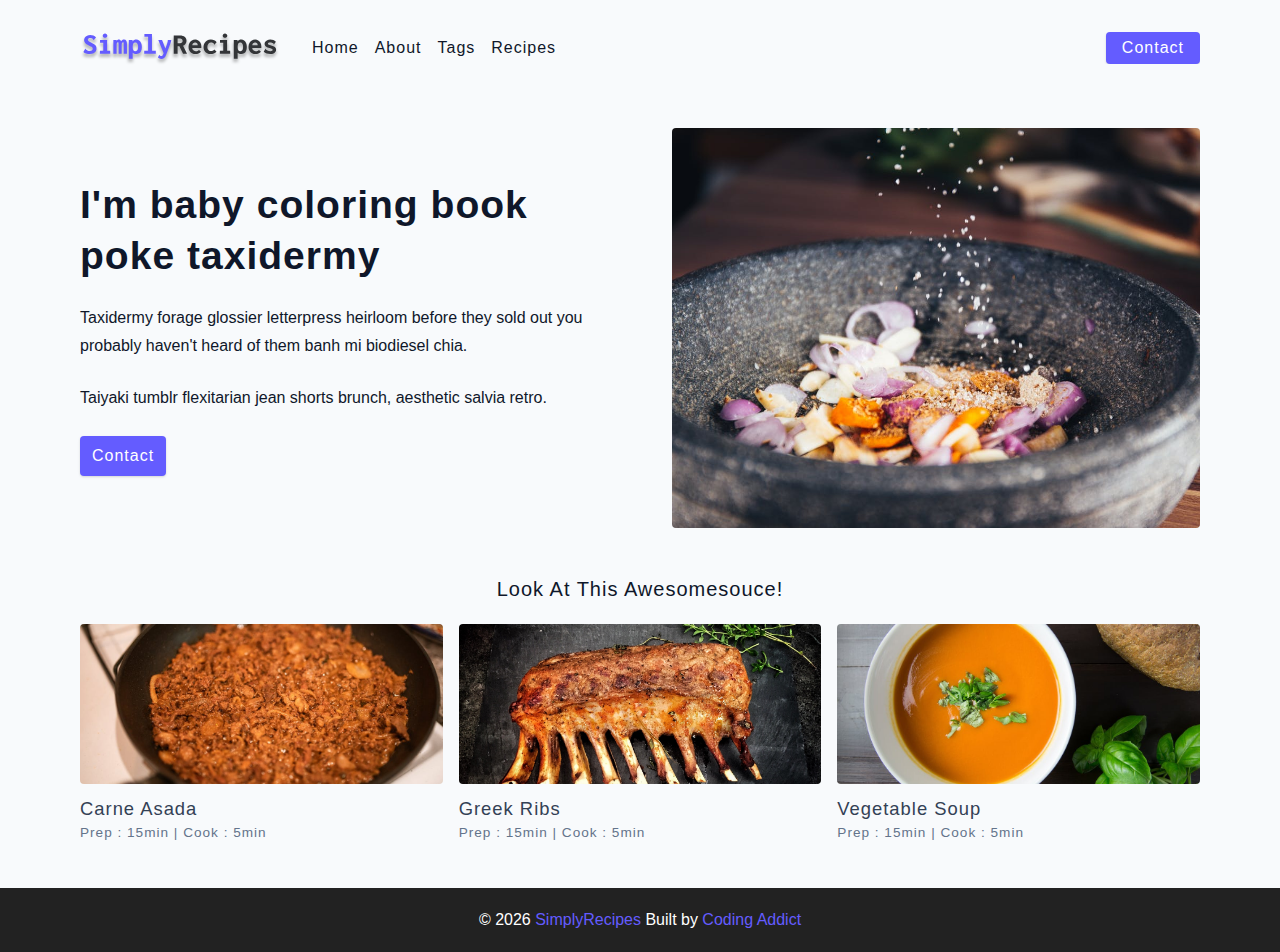
<file: html-css-simply-recipes-main/final/about.html>
<!DOCTYPE html>
<html lang="en">
  <head>
    <meta charset="UTF-8" />
    <meta http-equiv="X-UA-Compatible" content="IE=edge" />
    <meta name="viewport" content="width=device-width, initial-scale=1.0" />
    <title>About || Final</title>
    <!-- favicon -->
    <link rel="shortcut icon" href="./assets/favicon.ico" type="image/x-icon" />
    <!-- normalize -->
    <link rel="stylesheet" href="./css/normalize.css" />
    <!-- font-awesome -->
    <link
      rel="stylesheet"
      href="https://cdnjs.cloudflare.com/ajax/libs/font-awesome/5.14.0/css/all.min.css"
    />
    <!-- main css -->
    <link rel="stylesheet" href="./css/main.css" />
  </head>
  <body>
    <!-- nav  -->
    <nav class="navbar">
      <div class="nav-center">
        <div class="nav-header">
          <a href="index.html" class="nav-logo">
            <img src="./assets/logo.svg" alt="simply recipes" />
          </a>
          <button class="nav-btn btn">
            <i class="fas fa-align-justify"></i>
          </button>
        </div>
        <div class="nav-links">
          <a href="index.html" class="nav-link"> home </a>
          <a href="about.html" class="nav-link"> about </a>
          <a href="tags.html" class="nav-link"> tags </a>
          <a href="recipes.html" class="nav-link"> recipes </a>

          <div class="nav-link contact-link">
            <a href="contact.html" class="btn"> contact </a>
          </div>
        </div>
      </div>
    </nav>
    <!-- end of nav -->
    <main class="page">
      <section class="about-page">
        <article>
          <h2>I'm baby coloring book poke taxidermy</h2>
          <p>
            Taxidermy forage glossier letterpress heirloom before they sold out
            you probably haven't heard of them banh mi biodiesel chia.
          </p>
          <p>
            Taiyaki tumblr flexitarian jean shorts brunch, aesthetic salvia
            retro.
          </p>
          <a href="contact.html" class="btn"> contact </a>
        </article>
        <!-- needs fixes -->
        <img
          src="./assets/about.jpeg"
          alt="Person Pouring Salt in Bowl"
          class="img about-img"
        />
      </section>
      <section class="featured-recipes">
        <h5 class="featured-title">Look At This Awesomesouce!</h5>
        <div class="recipes-list">
          <!-- single recipe -->
          <a href="single-recipe.html" class="recipe">
            <img
              src="./assets/recipes/recipe-1.jpeg"
              class="img recipe-img"
              alt=""
            />
            <h5>Carne Asada</h5>
            <p>Prep : 15min | Cook : 5min</p>
          </a>
          <!-- end of single recipe -->
          <!-- single recipe -->
          <a href="single-recipe.html" class="recipe">
            <img
              src="./assets/recipes/recipe-2.jpeg"
              class="img recipe-img"
              alt=""
            />
            <h5>Greek Ribs</h5>
            <p>Prep : 15min | Cook : 5min</p>
          </a>
          <!-- end of single recipe -->
          <!-- single recipe -->
          <a href="single-recipe.html" class="recipe">
            <img
              src="./assets/recipes/recipe-3.jpeg"
              class="img recipe-img"
              alt=""
            />
            <h5>Vegetable Soup</h5>
            <p>Prep : 15min | Cook : 5min</p>
          </a>
          <!-- end of single recipe -->
        </div>
      </section>
    </main>
    <!-- footer -->
    <footer class="page-footer">
      <p>
        &copy; <span id="date"></span>
        <span class="footer-logo">SimplyRecipes</span> Built by
        <a href="https://www.johnsmilga.com/">Coding Addict</a>
      </p>
    </footer>
    <script src="./js/app.js"></script>
  </body>
</html>
</file>
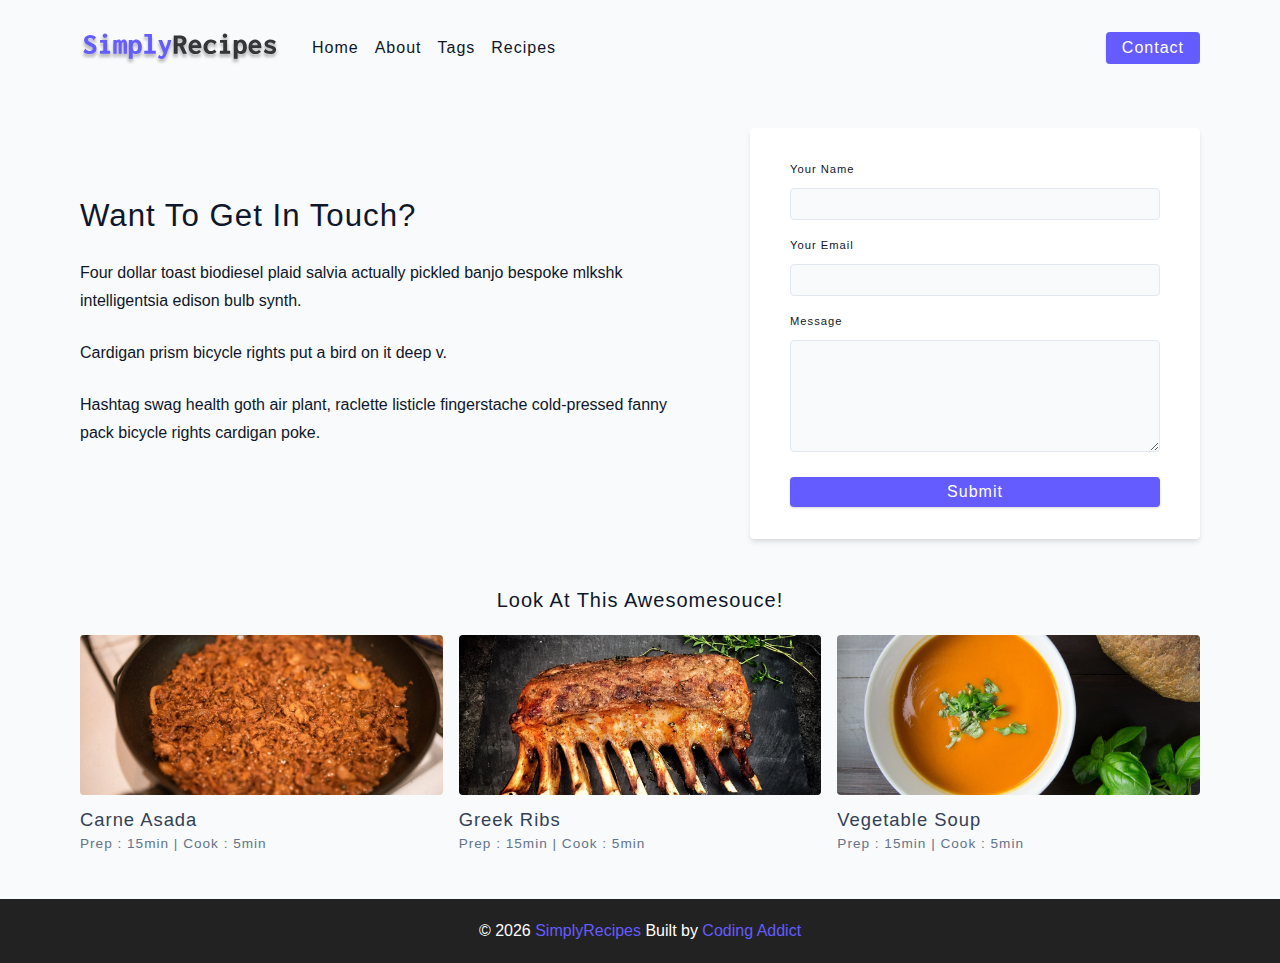
<file: html-css-simply-recipes-main/final/contact.html>
<!DOCTYPE html>
<html lang="en">
  <head>
    <meta charset="UTF-8" />
    <meta http-equiv="X-UA-Compatible" content="IE=edge" />
    <meta name="viewport" content="width=device-width, initial-scale=1.0" />
    <title>Contact || Final</title>
    <!-- favicon -->
    <link rel="shortcut icon" href="./assets/favicon.ico" type="image/x-icon" />
    <!-- normalize -->
    <link rel="stylesheet" href="./css/normalize.css" />
    <!-- font-awesome -->
    <link
      rel="stylesheet"
      href="https://cdnjs.cloudflare.com/ajax/libs/font-awesome/5.14.0/css/all.min.css"
    />
    <!-- main css -->
    <link rel="stylesheet" href="./css/main.css" />
  </head>
  <body>
    <!-- nav  -->
    <nav class="navbar">
      <div class="nav-center">
        <div class="nav-header">
          <a href="index.html" class="nav-logo">
            <img src="./assets/logo.svg" alt="simply recipes" />
          </a>
          <button class="nav-btn btn">
            <i class="fas fa-align-justify"></i>
          </button>
        </div>
        <div class="nav-links">
          <a href="index.html" class="nav-link"> home </a>
          <a href="about.html" class="nav-link"> about </a>
          <a href="tags.html" class="nav-link"> tags </a>
          <a href="recipes.html" class="nav-link"> recipes </a>

          <div class="nav-link contact-link">
            <a href="contact.html" class="btn"> contact </a>
          </div>
        </div>
      </div>
    </nav>
    <!-- end of nav -->
    <main class="page">
     <section class="contact-container">
          <article class="contact-info">
            <h3>Want To Get In Touch?</h3>
            <p>
              Four dollar toast biodiesel plaid salvia actually pickled banjo
              bespoke mlkshk intelligentsia edison bulb synth.
            </p>
            <p>Cardigan prism bicycle rights put a bird on it deep v.</p>
            <p>
              Hashtag swag health goth air plant, raclette listicle fingerstache
              cold-pressed fanny pack bicycle rights cardigan poke.
            </p>
          </article>
          <article>
            <form class="form contact-form">
              <div class="form-row">
                <label html="name" class="form-label">your name</label>
                <input type="text" name="name" id="name" class="form-input" />
              </div>
              <div class="form-row">
                <label html="email" class="form-label">your email</label>
                <input type="text" name="email" id="email" class="form-input" />
              </div>
              <div class="form-row">
                <label html="message" class="form-label">message</label>
                <textarea name="message" id="message" class="form-textarea"></textarea>
              </div>
              <button type="submit" class="btn btn-block">
                submit
              </button>
            </form>
          </article>
        </section>
     <!-- featured recipes -->
       <section class="featured-recipes">
        <h5 class="featured-title">Look At This Awesomesouce!</h5>
        <div class="recipes-list">
          <!-- single recipe -->
          <a href="single-recipe.html" class="recipe">
            <img
              src="./assets/recipes/recipe-1.jpeg"
              class="img recipe-img"
              alt=""
            />
            <h5>Carne Asada</h5>
            <p>Prep : 15min | Cook : 5min</p>
          </a>
          <!-- end of single recipe -->
          <!-- single recipe -->
          <a href="single-recipe.html" class="recipe">
            <img
              src="./assets/recipes/recipe-2.jpeg"
              class="img recipe-img"
              alt=""
            />
            <h5>Greek Ribs</h5>
            <p>Prep : 15min | Cook : 5min</p>
          </a>
          <!-- end of single recipe -->
          <!-- single recipe -->
          <a href="single-recipe.html" class="recipe">
            <img
              src="./assets/recipes/recipe-3.jpeg"
              class="img recipe-img"
              alt=""
            />
            <h5>Vegetable Soup</h5>
            <p>Prep : 15min | Cook : 5min</p>
          </a>
          <!-- end of single recipe -->
        </div>
      </section>
    </main>
    <!-- footer -->
    <footer class="page-footer">
      <p>
        &copy; <span id="date"></span>
        <span class="footer-logo">SimplyRecipes</span> Built by
        <a href="https://www.johnsmilga.com/">Coding Addict</a>
      </p>
    </footer>
    <script src="./js/app.js"></script>
  </body>
</html>
</file>
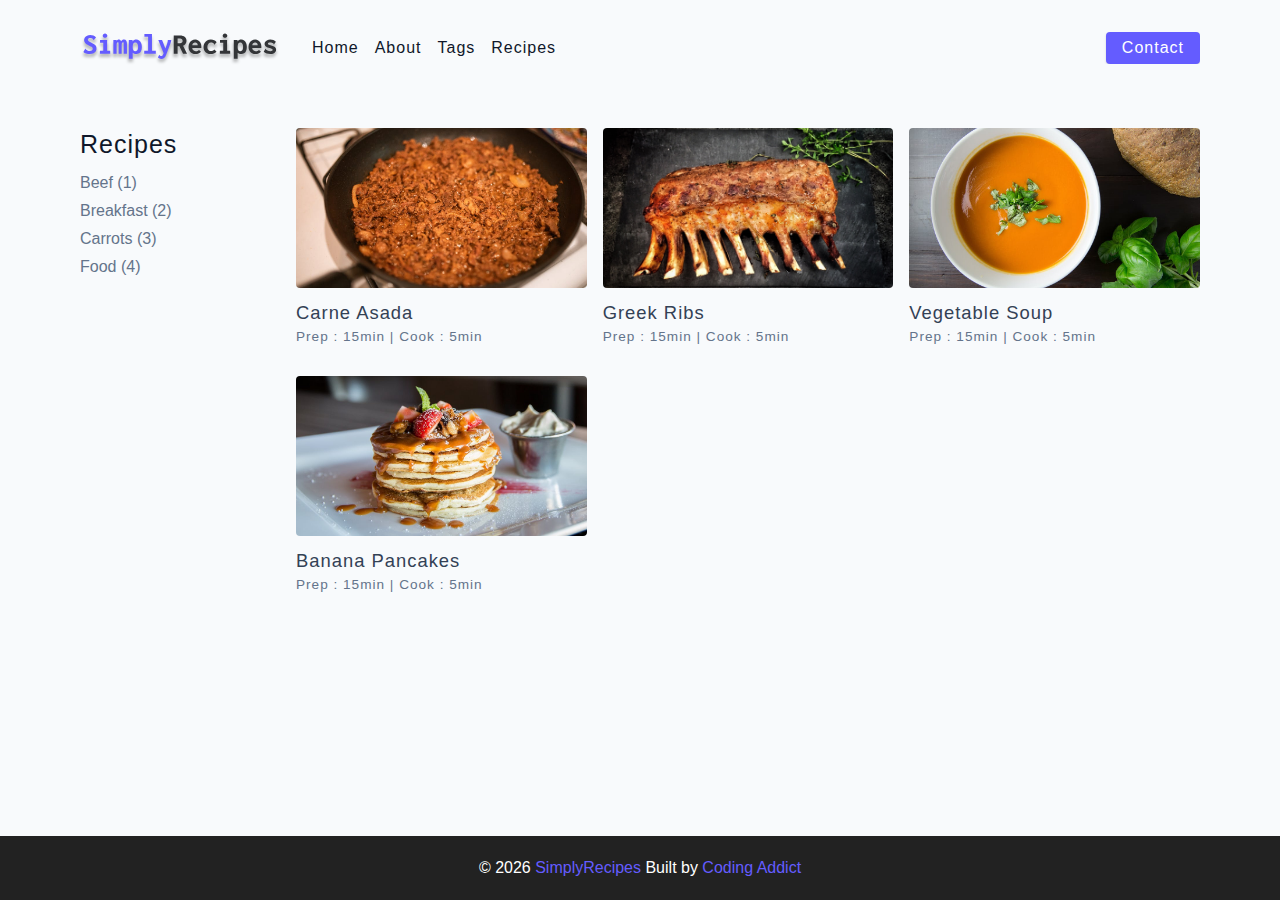
<file: html-css-simply-recipes-main/final/recipes.html>
<!DOCTYPE html>
<html lang="en">
  <head>
    <meta charset="UTF-8" />
    <meta http-equiv="X-UA-Compatible" content="IE=edge" />
    <meta name="viewport" content="width=device-width, initial-scale=1.0" />
    <title>Recipes || Final</title>
    <!-- favicon -->
    <link rel="shortcut icon" href="./assets/favicon.ico" type="image/x-icon" />
    <!-- normalize -->
    <link rel="stylesheet" href="./css/normalize.css" />
    <!-- font-awesome -->
    <link
      rel="stylesheet"
      href="https://cdnjs.cloudflare.com/ajax/libs/font-awesome/5.14.0/css/all.min.css"
    />
    <!-- main css -->
    <link rel="stylesheet" href="./css/main.css" />
  </head>
  <body>
    <!-- nav  -->
    <nav class="navbar">
      <div class="nav-center">
        <div class="nav-header">
          <a href="index.html" class="nav-logo">
            <img src="./assets/logo.svg" alt="simply recipes" />
          </a>
          <button class="nav-btn btn">
            <i class="fas fa-align-justify"></i>
          </button>
        </div>
        <div class="nav-links">
          <a href="index.html" class="nav-link"> home </a>
          <a href="about.html" class="nav-link"> about </a>
          <a href="tags.html" class="nav-link"> tags </a>
          <a href="recipes.html" class="nav-link"> recipes </a>

          <div class="nav-link contact-link">
            <a href="contact.html" class="btn"> contact </a>
          </div>
        </div>
      </div>
    </nav>
    <!-- end of nav -->
    <!-- main -->
    <main class="page">
      <section class="recipes-container">
        <!-- tag container -->
        <div class="tags-container">
          <h4>recipes</h4>
          <div class="tags-list">
            <a href="tag-template.html">Beef (1)</a>
            <a href="tag-template.html">Breakfast (2)</a>
            <a href="tag-template.html">Carrots (3)</a>
            <a href="tag-template.html">Food (4)</a>
          </div>
        </div>
        <!-- end of tag container -->
        <!-- recipes list -->
        <div class="recipes-list">
          <!-- single recipe -->
          <a href="single-recipe.html" class="recipe">
            <img
              src="./assets/recipes/recipe-1.jpeg"
              class="img recipe-img"
              alt=""
            />
            <h5>Carne Asada</h5>
            <p>Prep : 15min | Cook : 5min</p>
          </a>
          <!-- end of single recipe -->
          <!-- single recipe -->
          <a href="single-recipe.html" class="recipe">
            <img
              src="./assets/recipes/recipe-2.jpeg"
              class="img recipe-img"
              alt=""
            />
            <h5>Greek Ribs</h5>
            <p>Prep : 15min | Cook : 5min</p>
          </a>
          <!-- end of single recipe -->
          <!-- single recipe -->
          <a href="single-recipe.html" class="recipe">
            <img
              src="./assets/recipes/recipe-3.jpeg"
              class="img recipe-img"
              alt=""
            />
            <h5>Vegetable Soup</h5>
            <p>Prep : 15min | Cook : 5min</p>
          </a>
          <!-- end of single recipe -->
          <!-- single recipe -->
          <a href="single-recipe.html" class="recipe">
            <img
              src="./assets/recipes/recipe-4.jpeg"
              class="img recipe-img"
              alt=""
            />
            <h5>Banana Pancakes</h5>
            <p>Prep : 15min | Cook : 5min</p>
          </a>
          <!-- end of single recipe -->
        </div>
      </section>
    </main>
    <!-- end of main -->
    <!-- footer -->
    <footer class="page-footer">
      <p>
        &copy; <span id="date"></span>
        <span class="footer-logo">SimplyRecipes</span> Built by
        <a href="https://www.johnsmilga.com/">Coding Addict</a>
      </p>
    </footer>
    <script src="./js/app.js"></script>
  </body>
</html>
</file>
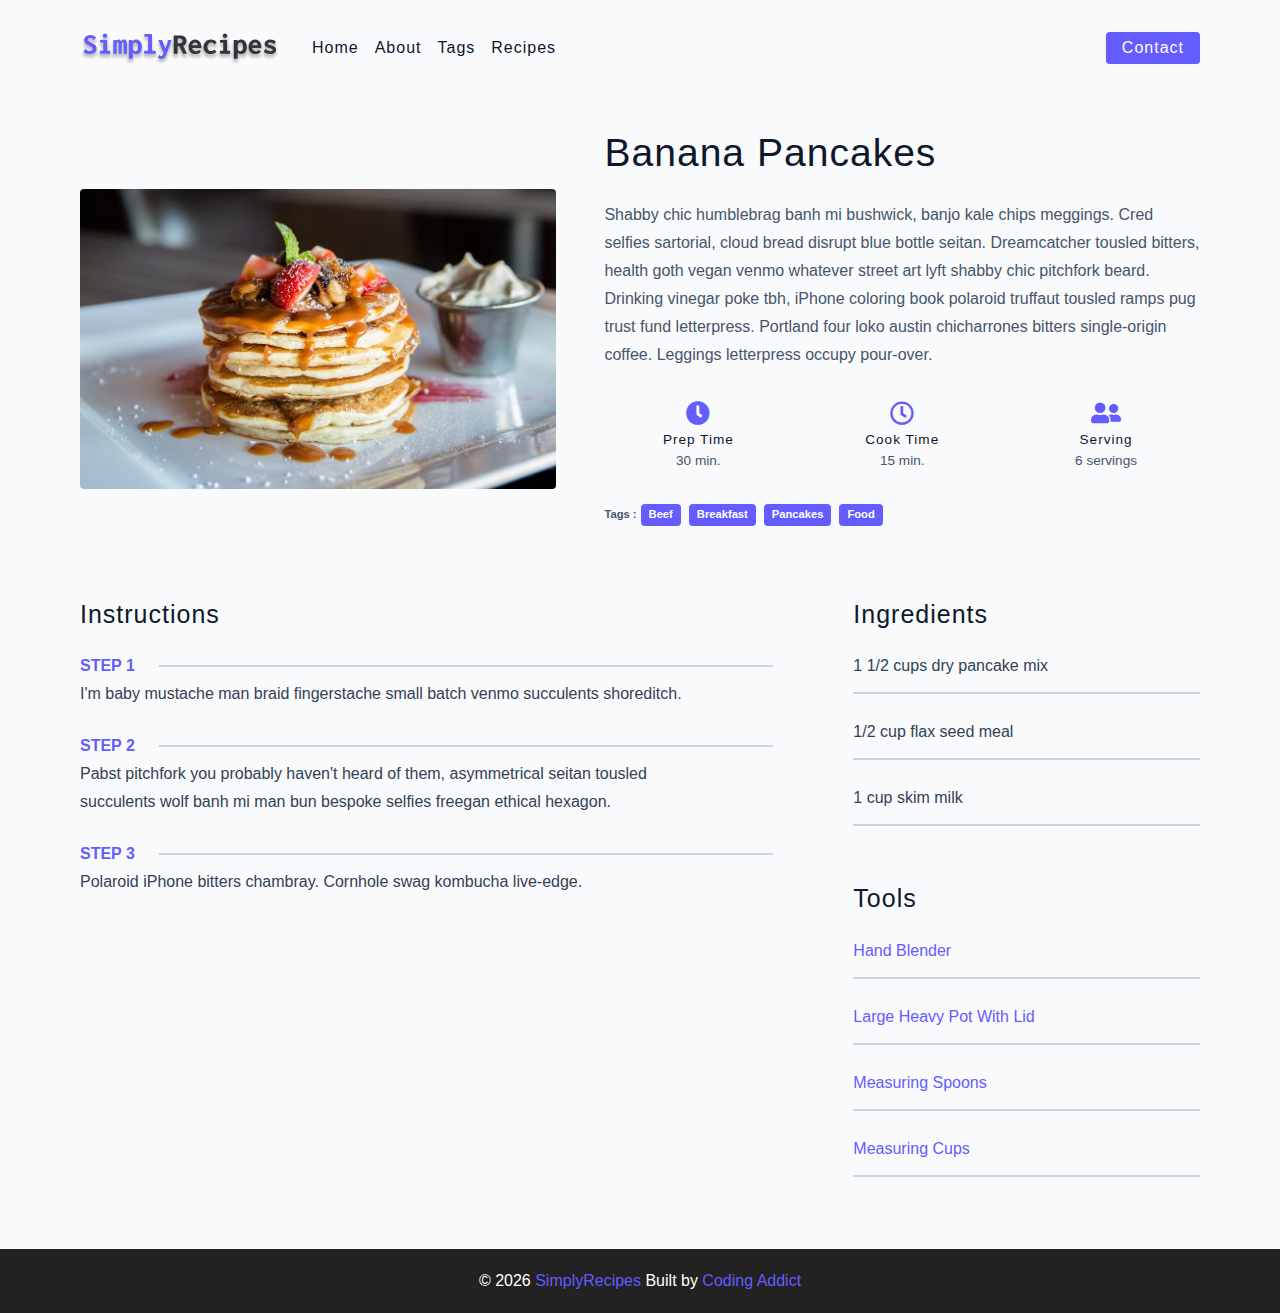
<file: html-css-simply-recipes-main/final/single-recipe.html>
<!DOCTYPE html>
<html lang="en">
  <head>
    <meta charset="UTF-8" />
    <meta http-equiv="X-UA-Compatible" content="IE=edge" />
    <meta name="viewport" content="width=device-width, initial-scale=1.0" />
    <title>Single Recipe || Final</title>
    <!-- favicon -->
    <link rel="shortcut icon" href="./assets/favicon.ico" type="image/x-icon" />
    <!-- normalize -->
    <link rel="stylesheet" href="./css/normalize.css" />
    <!-- font-awesome -->
    <link
      rel="stylesheet"
      href="https://cdnjs.cloudflare.com/ajax/libs/font-awesome/5.14.0/css/all.min.css"
    />
    <!-- main css -->
    <link rel="stylesheet" href="./css/main.css" />
  </head>
  <body>
    <!-- nav  -->
    <nav class="navbar">
      <div class="nav-center">
        <div class="nav-header">
          <a href="index.html" class="nav-logo">
            <img src="./assets/logo.svg" alt="simply recipes" />
          </a>
          <button class="nav-btn btn">
            <i class="fas fa-align-justify"></i>
          </button>
        </div>
        <div class="nav-links">
          <a href="index.html" class="nav-link"> home </a>
          <a href="about.html" class="nav-link"> about </a>
          <a href="tags.html" class="nav-link"> tags </a>
          <a href="recipes.html" class="nav-link"> recipes </a>

          <div class="nav-link contact-link">
            <a href="contact.html" class="btn"> contact </a>
          </div>
        </div>
      </div>
    </nav>
    <!-- end of nav -->
    <main class="page">
      <div class="recipe-page">
        <section class="recipe-hero">
          <img
            src="./assets/recipes/recipe-4.jpeg"
            class="img recipe-hero-img"
          />
          <article class="recipe-info">
            <h2>Banana Pancakes</h2>
            <p>
              Shabby chic humblebrag banh mi bushwick, banjo kale chips
              meggings. Cred selfies sartorial, cloud bread disrupt blue bottle
              seitan. Dreamcatcher tousled bitters, health goth vegan venmo
              whatever street art lyft shabby chic pitchfork beard. Drinking
              vinegar poke tbh, iPhone coloring book polaroid truffaut tousled
              ramps pug trust fund letterpress. Portland four loko austin
              chicharrones bitters single-origin coffee. Leggings letterpress
              occupy pour-over.
            </p>
            <div class="recipe-icons">
              <article>
                <i class="fas fa-clock"></i>
                <h5>prep time</h5>
                <p>30 min.</p>
              </article>
              <article>
                <i class="far fa-clock"></i>
                <h5>cook time</h5>
                <p>15 min.</p>
              </article>
              <article>
                <i class="fas fa-user-friends"></i>
                <h5>serving</h5>
                <p>6 servings</p>
              </article>
            </div>
            <p class="recipe-tags">
              Tags : <a href="tag-template.html">beef</a>
              <a href="tag-template.html">breakfast</a>
              <a href="tag-template.html">pancakes</a>
              <a href="tag-template.html">food</a>
            </p>
          </article>
        </section>
        <!-- content -->
        <section class="recipe-content">
          <article>
            <h4>instructions</h4>
            <!-- single instruction -->
            <div class="single-instruction">
              <header>
                <p>step 1</p>
                <div></div>
              </header>
              <p>
                I'm baby mustache man braid fingerstache small batch venmo
                succulents shoreditch.
              </p>
            </div>
            <!-- end of single instruction -->
            <!-- single instruction -->
            <div class="single-instruction">
              <header>
                <p>step 2</p>
                <div></div>
              </header>
              <p>
                Pabst pitchfork you probably haven't heard of them, asymmetrical
                seitan tousled succulents wolf banh mi man bun bespoke selfies
                freegan ethical hexagon.
              </p>
            </div>
            <!-- end of single instruction -->
            <!-- single instruction -->
            <div class="single-instruction">
              <header>
                <p>step 3</p>
                <div></div>
              </header>
              <p>
                Polaroid iPhone bitters chambray. Cornhole swag kombucha
                live-edge.
              </p>
            </div>
            <!-- end of single instruction -->
          </article>
          <article class="second-column">
            <div>
              <h4>ingredients</h4>
              <p class="single-ingredient">1 1/2 cups dry pancake mix</p>
              <p class="single-ingredient">1/2 cup flax seed meal</p>
              <p class="single-ingredient">1 cup skim milk</p>
            </div>
            <div>
              <h4>tools</h4>
              <p class="single-tool">Hand Blender</p>
              <p class="single-tool">Large Heavy Pot With Lid</p>
              <p class="single-tool">Measuring Spoons</p>
              <p class="single-tool">Measuring Cups</p>
            </div>
          </article>
        </section>
      </div>
    </main>
    <!-- footer -->
    <footer class="page-footer">
      <p>
        &copy; <span id="date"></span>
        <span class="footer-logo">SimplyRecipes</span> Built by
        <a href="https://www.johnsmilga.com/">Coding Addict</a>
      </p>
    </footer>
    <script src="./js/app.js"></script>
  </body>
</html>
</file>
<file: css/main.css>
*,
::after,
::before {
  box-sizing: border-box;
}
/* fonts */

@import url("https://fonts.googleapis.com/css2?family=Roboto:wght@400;500;600&family=Montserrat&display=swap");
html {
  font-size: 100%;
} /*16px*/

:root {
  /* colors */
  --primary-100: #e2e0ff;
  --primary-200: #c1beff;
  --primary-300: #a29dff;
  --primary-400: #837dff;
  --primary-500: #645cff;
  --primary-600: #504acc;
  --primary-700: #3c3799;
  --primary-800: #282566;
  --primary-900: #141233;

  /* grey */
  --grey-50: #f8fafc;
  --grey-100: #f1f5f9;
  --grey-200: #e2e8f0;
  --grey-300: #cbd5e1;
  --grey-400: #94a3b8;
  --grey-500: #64748b;
  --grey-600: #475569;
  --grey-700: #334155;
  --grey-800: #1e293b;
  --grey-900: #0f172a;
  /* rest of the colors */
  --black: #222;
  --white: #fff;
  --red-light: #f8d7da;
  --red-dark: #842029;
  --green-light: #d1e7dd;
  --green-dark: #0f5132;

  /* fonts  */
  --headingFont: "Roboto", sans-serif;
  --bodyFont: "Nunito", sans-serif;
  --smallText: 0.7em;
  /* rest of the vars */
  --backgroundColor: var(--grey-50);
  --textColor: var(--grey-900);
  --borderRadius: 0.25rem;
  --letterSpacing: 1px;
  --transition: 0.3s ease-in-out all;
  --max-width: 1120px;
  --fixed-width: 600px;

  /* box shadow*/
  --shadow-1: 0 1px 3px 0 rgba(0, 0, 0, 0.1), 0 1px 2px 0 rgba(0, 0, 0, 0.06);
  --shadow-2: 0 4px 6px -1px rgba(0, 0, 0, 0.1),
    0 2px 4px -1px rgba(0, 0, 0, 0.06);
  --shadow-3: 0 10px 15px -3px rgba(0, 0, 0, 0.1),
    0 4px 6px -2px rgba(0, 0, 0, 0.05);
  --shadow-4: 0 20px 25px -5px rgba(0, 0, 0, 0.1),
    0 10px 10px -5px rgba(0, 0, 0, 0.04);
}

body {
  background: var(--backgroundColor);
  font-family: var(--bodyFont);
  font-weight: 400;
  line-height: 1.75;
  color: var(--textColor);
}

p {
  margin-top: 0;
  margin-bottom: 1.5rem;
  max-width: 40em;
}

h1,
h2,
h3,
h4,
h5 {
  margin: 0;
  margin-bottom: 1.38rem;
  font-family: var(--headingFont);
  font-weight: 400;
  line-height: 1.3;
  text-transform: capitalize;
  letter-spacing: var(--letterSpacing);
}

h1 {
  margin-top: 0;
  font-size: 3.052rem;
}

h2 {
  font-size: 2.441rem;
}

h3 {
  font-size: 1.953rem;
}

h4 {
  font-size: 1.563rem;
}

h5 {
  font-size: 1.25rem;
}

small,
.text-small {
  font-size: var(--smallText);
}

a {
  text-decoration: none;
}
ul {
  list-style-type: none;
  padding: 0;
}

.img {
  width: 100%;
  display: block;
  object-fit: cover;
}
/* buttons */

.btn {
  cursor: pointer;
  color: var(--white);
  background: var(--primary-500);
  border: transparent;
  border-radius: var(--borderRadius);
  letter-spacing: var(--letterSpacing);
  padding: 0.375rem 0.75rem;
  box-shadow: var(--shadow-1);
  transition: var(--transtion);
  text-transform: capitalize;
  display: inline-block;
}
.btn:hover {
  background: var(--primary-700);
  box-shadow: var(--shadow-3);
}
.btn-hipster {
  color: var(--primary-500);
  background: var(--primary-200);
}
.btn-hipster:hover {
  color: var(--primary-200);
  background: var(--primary-700);
}
.btn-block {
  width: 100%;
}

/* alerts */
.alert {
  padding: 0.375rem 0.75rem;
  margin-bottom: 1rem;
  border-color: transparent;
  border-radius: var(--borderRadius);
}

.alert-danger {
  color: var(--red-dark);
  background: var(--red-light);
}
.alert-success {
  color: var(--green-dark);
  background: var(--green-light);
}
/* form */

.form {
  width: 90vw;
  max-width: var(--fixed-width);
  background: var(--white);
  border-radius: var(--borderRadius);
  box-shadow: var(--shadow-2);
  padding: 2rem 2.5rem;
  margin: 3rem auto;
}
.form-label {
  display: block;
  font-size: var(--smallText);
  margin-bottom: 0.5rem;
  text-transform: capitalize;
  letter-spacing: var(--letterSpacing);
}
.form-input,
.form-textarea {
  width: 100%;
  padding: 0.375rem 0.75rem;
  border-radius: var(--borderRadius);
  background: var(--backgroundColor);
  border: 1px solid var(--grey-200);
}

.form-row {
  margin-bottom: 1rem;
}

.form-textarea {
  height: 7rem;
}
::placeholder {
  font-family: inherit;
  color: var(--grey-400);
}
.form-alert {
  color: var(--red-dark);
  letter-spacing: var(--letterSpacing);
  text-transform: capitalize;
}
/* alert */

@keyframes spinner {
  to {
    transform: rotate(360deg);
  }
}

.loading {
  width: 6rem;
  height: 6rem;
  border: 5px solid var(--grey-400);
  border-radius: 50%;
  border-top-color: var(--primary-500);
  animation: spinner 0.6s linear infinite;
}
.loading {
  margin: 0 auto;
}
/* title */

.title {
  text-align: center;
}

.title-underline {
  background: var(--primary-500);
  width: 7rem;
  height: 0.25rem;
  margin: 0 auto;
  margin-top: -1rem;
}

/*
=============== 
Navbar
===============
*/

.navbar {
  display: flex;
  justify-content: center;
  align-items: center;
}

.nav-center {
  width: 100vw;
  max-width: 1400px;
}

.nav-header {
  height: 6rem;
  display: flex;
  justify-content: space-between;
  align-items: center;
}

.nav-logo {
  display: flex;
  align-items: center;
}

.nav-header img {
  width: 250px;
}

.nav-btn {
  padding: 0.15rem 0.75rem;
}

.nav-btn i {
  font-size: 1.25rem;
}

.nav-links {
  display: flex;
  flex-direction: column;
  height: 0;
  overflow: hidden;
  transition: var(--transition);
}

.show-links {
  height: 310px;
}

.nav-link {
  display: block;
  text-align: center;
  text-transform: capitalize;
  color: var(--grey-900);
  padding: 1rem 0;
  border-top: 1px solid var(--grey-500);
  font-size: 1.25rem;
}

.nav-link:hover {
  color: var(--primary-500);
}

.contact-link a {
  padding: 0.15rem 1rem;
}

@media screen and (min-width: 992px) {
  .nav-btn {
    display: none;
  }

  .navbar {
    height: 6rem;
    margin-top: 1rem;
  }

  .nav-center {
    display: flex;
    align-items: center;
  }

  .nav-header {
    height: auto;
    margin-right: 2rem;
  }

  .nav-links {
    height: auto;
    flex-direction: row;
    align-items: center;
    width: 100%;
  }

  .nav-link {
    padding: 0;
    border-top: none;
    margin-right: 1rem;
    font-size: 1.25rem;
  }

  .contact-link {
    margin-left: auto;
    margin-right: 0;
  }
}

.page {
  width: 90vw;
  max-width: 1400px;
  margin: 0 auto;
  padding-top: 2rem;
  min-height: calc(100vh - (6rem + 4rem));
}

.page-footer {
  height: 4rem;
  display: flex;
  justify-content: center;
  align-items: center;
  background: var(--black);
  color: var(--white);
}

.page-footer p {
  margin-bottom: 0;
}

.footer-logo,
.page-footer a {
  color: var(--primary-500);
}

.hero {
  height: 40vh;
  position: relative;
  margin-bottom: 2rem;
  background: url("../assets/main.jpeg") center/cover no-repeat;
  border-radius: var(--borderRadius);
}

.hero-container {
  position: absolute;
  top: 0;
  left: 0;
  width: 100%;
  height: 100%;
  display: flex;
  align-items: center;
  justify-content: center;
  background: rgba(0, 0, 0, 0.4);
  border-radius: var(--borderRadius);
}

.hero-text {
  text-align: center;
  color: var(--white);
}

@media screen and (min-width: 768px) {
  .hero-text h1 {
    font-size: 4rem;
    margin-bottom: 0;
  }
}

.recipes-container {
  display: grid;
  gap: 2rem 1rem;
}

.tags-container {
  order: 1;
  display: flex;
  flex-direction: column;
  padding-bottom: 3rem;
}

.recipes-list {
  display: grid;
  gap: 2rem 1rem;
  padding-bottom: 3rem;
}

.tags-container h4 {
  margin-bottom: 0.5rem;
  font-weight: 500;
}

.tags-list {
  display: grid;
  grid-template-columns: 1fr 1fr 1fr;
}

.tags-list a {
  text-transform: capitalize;
  display: block;
  color: var(--grey-500);
  transition: var(--transition);
}

.tags-list a:hover {
  color: var(--primary-500);
}

.recipe {
  display: block;
}

.recipe-img {
  height: 15rem;
  border-radius: var(--borderRadius);
  margin-bottom: 1rem;
}

.recipe h5 {
  margin-bottom: 0;
  color: var(--grey-700);
  line-height: 1;
}

.recipe p {
  margin-bottom: 0;
  line-height: 1;
  margin-top: 0.5rem;
  color: var(--grey-500);
  letter-spacing: var(--letterSpacing);
}

@media screen and (min-width: 576px) {
  .recipes-list {
    grid-template-columns: 1fr 1fr;
  }

  .recipe-img {
    height: 12rem;
  }
}

@media screen and (min-width: 992px) {
  .recipes-container {
    grid-template-columns: 200px 1fr;
    gap: 5rem;
  }

  .recipe p {
    font-style: 0.85rem;
  }

  .tags-container {
    order: 0;
  }

  .tags-list {
    grid-template-columns: 1fr;
  }
}

@media screen and (min-width: 1200px) {
  .recipes-list {
    grid-template-columns: 1fr 1fr 1fr;
  }

  .recipe h5 {
    font-style: 1.15rem;
  }
}

.error-page {
  text-align: center;
  padding-top: 5rem;
}

.error-page h1 {
  font-size: 9rem;
}

.about-page h2 {
  text-transform: none;
  font-weight: bold;
}

.about-page {
  display: grid;
  gap: 2rem 4rem;
  padding-bottom: 3rem;
}

.about-img {
  border-radius: var(--borderRadius);
  height: 300px;
}

@media screen and (min-width: 992px) {
  .about-page {
    grid-template-columns: 1fr 1fr;
    grid-template-rows: 400px;
    align-items: center;
  }

  .about-img {
    height: 100%;
  }
}

.featured-title {
  text-align: center;
}

.contact-form {
  width: 100%;
  margin: 0;
}

.contact-container {
  display: grid;
  gap: 2rem 3rem;
  padding-bottom: 3rem;
}

@media screen and (min-width: 992px) {
  .contact-container {
    grid-template-columns: 1fr 450px;
    align-items: center;
  }
}

.tags-wrapper {
  display: grid;
  gap: 2rem;
  padding-bottom: 3rem;
}

.tag {
  background: var(--grey-500);
  border-radius: var(--borderRadius);
  text-align: center;
  color: var(--white);
  transition: var(--transition);
  padding: 0.75rem 0;
}

.tag:hover {
  background: var(--primary-500);
}

.tag h5,
.tag p {
  margin-bottom: 0;
}

.tag h4 {
  font-weight: 600;
}

@media screen and (min-width: 576px) {
  .tags-wrapper {
    grid-template-columns: 1fr 1fr;
  }
}

@media screen and (min-width: 992px) {
  .tags-wrapper {
    grid-template-columns: repeat(3, 1fr);
  }
}

.recipe-hero {
  display: grid;
  gap: 3rem;
}

.recipe-hero-img {
  height: 300px;
  border-radius: var(--borderRadius);
}

.recipe-hero p {
  color: var(--grey-600);
}

.recipe-icons {
  display: grid;
  grid-template-columns: repeat(3, 1fr);
  gap: 1rem;
  margin: 2rem 0;
  text-align: center;
}

.recipe-icons i {
  font-size: 1.5rem;
  color: var(--primary-500);
}

.recipe-icons h5,
.recipe-icons p {
  margin-bottom: 0;
  font-size: 0.85rem;
}

.recipe-icons p {
  color: var(--grey-600);
}

.recipe-tags {
  display: flex;
  align-items: center;
  flex-wrap: wrap;
  font-weight: 600;
  font-size: 0.7em;
}

.recipe-tags a {
  background: var(--primary-500);
  border-radius: var(--borderRadius);
  color: var(--white);
  padding: 0.05rem 0.5rem;
  margin: 0 0.25rem;
  text-transform: capitalize;
}

@media screen and (min-width: 992px) {
  .recipe-hero {
    grid-template-columns: 4fr 5fr;
    align-items: center;
  }
}

.recipe-content {
  padding: 3rem 0;
  display: grid;
  gap: 2rem 5rem;
}

@media screen and (min-width: 992px) {
  .recipe-content {
    grid-template-columns: 2fr 1fr;
  }
}

.single-instruction header {
  display: grid;
  grid-template-columns: auto 1fr;
  gap: 1.5fr;
  align-items: center;
}

.single-instruction header p {
  text-transform: uppercase;
  font-weight: 600;
  margin-bottom: 0;
  color: var(--primary-500);
}

.single-instruction > p {
  color: var(--grey-700);
}

.single-instruction header div {
  height: 2px;
  background: var(--grey-300);
}

.second-column {
  display: grid;
  row-gap: 2rem;
}

.single-ingredient {
  border-bottom: 2px solid var(--grey-300);
  padding-bottom: 0.75rem;
  color: var(--grey-700);
}

.single-tool {
  border-bottom: 2px solid var(--grey-300);
  padding-bottom: 0.75rem;
  color: var(--primary-500);
  text-transform: capitalize;
}
</file>
<file: html-css-simply-recipes-main/final/css/main.css>
*,
::after,
::before {
  box-sizing: border-box;
}
/* fonts */

@import url('https://fonts.googleapis.com/css2?family=Roboto:wght@400;500;600&family=Montserrat&display=swap');
html {
  font-size: 100%;
} /*16px*/

:root {
  /* colors */
  --primary-100: #e2e0ff;
  --primary-200: #c1beff;
  --primary-300: #a29dff;
  --primary-400: #837dff;
  --primary-500: #645cff;
  --primary-600: #504acc;
  --primary-700: #3c3799;
  --primary-800: #282566;
  --primary-900: #141233;

  /* grey */
  --grey-50: #f8fafc;
  --grey-100: #f1f5f9;
  --grey-200: #e2e8f0;
  --grey-300: #cbd5e1;
  --grey-400: #94a3b8;
  --grey-500: #64748b;
  --grey-600: #475569;
  --grey-700: #334155;
  --grey-800: #1e293b;
  --grey-900: #0f172a;
  /* rest of the colors */
  --black: #222;
  --white: #fff;
  --red-light: #f8d7da;
  --red-dark: #842029;
  --green-light: #d1e7dd;
  --green-dark: #0f5132;

  /* fonts  */
  --headingFont: 'Roboto', sans-serif;
  --bodyFont: 'Nunito', sans-serif;
  --smallText: 0.7em;
  /* rest of the vars */
  --backgroundColor: var(--grey-50);
  --textColor: var(--grey-900);
  --borderRadius: 0.25rem;
  --letterSpacing: 1px;
  --transition: 0.3s ease-in-out all;
  --max-width: 1120px;
  --fixed-width: 600px;

  /* box shadow*/
  --shadow-1: 0 1px 3px 0 rgba(0, 0, 0, 0.1), 0 1px 2px 0 rgba(0, 0, 0, 0.06);
  --shadow-2: 0 4px 6px -1px rgba(0, 0, 0, 0.1),
    0 2px 4px -1px rgba(0, 0, 0, 0.06);
  --shadow-3: 0 10px 15px -3px rgba(0, 0, 0, 0.1),
    0 4px 6px -2px rgba(0, 0, 0, 0.05);
  --shadow-4: 0 20px 25px -5px rgba(0, 0, 0, 0.1),
    0 10px 10px -5px rgba(0, 0, 0, 0.04);
}

body {
  background: var(--backgroundColor);
  font-family: var(--bodyFont);
  font-weight: 400;
  line-height: 1.75;
  color: var(--textColor);
}

p {
  margin-top: 0;
  margin-bottom: 1.5rem;
  max-width: 40em;
}

h1,
h2,
h3,
h4,
h5 {
  margin: 0;
  margin-bottom: 1.38rem;
  font-family: var(--headingFont);
  font-weight: 400;
  line-height: 1.3;
  text-transform: capitalize;
  letter-spacing: var(--letterSpacing);
}

h1 {
  margin-top: 0;
  font-size: 3.052rem;
}

h2 {
  font-size: 2.441rem;
}

h3 {
  font-size: 1.953rem;
}

h4 {
  font-size: 1.563rem;
}

h5 {
  font-size: 1.25rem;
}

small,
.text-small {
  font-size: var(--smallText);
}

a {
  text-decoration: none;
}
ul {
  list-style-type: none;
  padding: 0;
}

.img {
  width: 100%;
  display: block;
  object-fit: cover;
}
/* buttons */

.btn {
  cursor: pointer;
  color: var(--white);
  background: var(--primary-500);
  border: transparent;
  border-radius: var(--borderRadius);
  letter-spacing: var(--letterSpacing);
  padding: 0.375rem 0.75rem;
  box-shadow: var(--shadow-1);
  transition: var(--transtion);
  text-transform: capitalize;
  display: inline-block;
}
.btn:hover {
  background: var(--primary-700);
  box-shadow: var(--shadow-3);
}
.btn-hipster {
  color: var(--primary-500);
  background: var(--primary-200);
}
.btn-hipster:hover {
  color: var(--primary-200);
  background: var(--primary-700);
}
.btn-block {
  width: 100%;
}

/* alerts */
.alert {
  padding: 0.375rem 0.75rem;
  margin-bottom: 1rem;
  border-color: transparent;
  border-radius: var(--borderRadius);
}

.alert-danger {
  color: var(--red-dark);
  background: var(--red-light);
}
.alert-success {
  color: var(--green-dark);
  background: var(--green-light);
}
/* form */

.form {
  width: 90vw;
  max-width: var(--fixed-width);
  background: var(--white);
  border-radius: var(--borderRadius);
  box-shadow: var(--shadow-2);
  padding: 2rem 2.5rem;
  margin: 3rem auto;
}
.form-label {
  display: block;
  font-size: var(--smallText);
  margin-bottom: 0.5rem;
  text-transform: capitalize;
  letter-spacing: var(--letterSpacing);
}
.form-input,
.form-textarea {
  width: 100%;
  padding: 0.375rem 0.75rem;
  border-radius: var(--borderRadius);
  background: var(--backgroundColor);
  border: 1px solid var(--grey-200);
}

.form-row {
  margin-bottom: 1rem;
}

.form-textarea {
  height: 7rem;
}
::placeholder {
  font-family: inherit;
  color: var(--grey-400);
}
.form-alert {
  color: var(--red-dark);
  letter-spacing: var(--letterSpacing);
  text-transform: capitalize;
}
/* alert */

@keyframes spinner {
  to {
    transform: rotate(360deg);
  }
}

.loading {
  width: 6rem;
  height: 6rem;
  border: 5px solid var(--grey-400);
  border-radius: 50%;
  border-top-color: var(--primary-500);
  animation: spinner 0.6s linear infinite;
}
.loading {
  margin: 0 auto;
}
/* title */

.title {
  text-align: center;
}

.title-underline {
  background: var(--primary-500);
  width: 7rem;
  height: 0.25rem;
  margin: 0 auto;
  margin-top: -1rem;
}

/*
=============== 
Navbar
===============
*/

.navbar {
  display: flex;
  align-items: center;
  justify-content: center;
}
.nav-center {
  width: 90vw;
  max-width: var(--max-width);
}
.nav-header {
  height: 6rem;
  display: flex;
  justify-content: space-between;
  align-items: center;
}
.nav-header img {
  width: 200px;
}
.nav-logo {
  display: flex;
  align-items: flex-end;
}

.nav-btn {
  padding: 0.15rem 0.75rem;
}
.nav-btn i {
  font-size: 1.25rem;
}
.nav-links {
  height: 0;
  overflow: hidden;
  display: flex;
  flex-direction: column;
  transition: var(--transition);
}
.show-links {
  height: 23.9375rem;
}

.nav-link {
  display: block;
  text-align: center;
  font-size: 1.25rem;
  text-transform: capitalize;
  color: var(--grey-900);
  letter-spacing: var(--letterSpacing);
  padding: 1rem 0;
  border-top: 1px solid var(--grey-500);
  transition: var(--transition);
}
.nav-link:hover {
  color: var(--primary-500);
}

.contact-link a {
  padding: 0.15rem 1rem;
}

@media screen and (min-width: 992px) {
  .navbar {
    height: 6rem;
  }
  .nav-center {
    display: flex;
    align-items: center;
  }
  .nav-header {
    padding: 0;
    margin-right: 2rem;
    height: auto;
  }

  .nav-btn {
    display: none;
  }
  .nav-links {
    height: auto !important;
    flex-direction: row;
    align-items: center;
    width: 100%;
  }
  .nav-link {
    padding: 0;
    border-top: none;
    margin-right: 1rem;
    font-size: 1rem;
  }
  .contact-link {
    margin-right: 0;
    margin-left: auto;
  }
}
/*
=============== 
Page
===============
*/

.page {
  width: 90vw;
  max-width: var(--max-width);
  margin: 0 auto;
}
.page {
  padding-top: 2rem;
  min-height: calc(100vh - (6rem + 4rem));
}
/*
=============== 
Footer
===============
*/

.page-footer {
  text-align: center;
  height: 4rem;
  display: flex;
  align-items: center;
  justify-content: center;
  background: var(--black);
  color: var(--white);
}
.page-footer h5 {
  margin-top: 0;
  margin-bottom: 0;
}
.page-footer p {
  margin-bottom: 0;
}
.page-footer .footer-logo,
.page-footer a {
  color: var(--primary-500);
}
/*
=============== 
Hero
===============
*/

.hero {
  height: 40vh;
  position: relative;
  margin-bottom: 2rem;
  background: url('../assets/main.jpeg') center/cover no-repeat;
  border-radius: var(--borderRadius);
}
.hero-container {
  position: absolute;
  top: 0;
  left: 0;
  width: 100%;
  height: 100%;
  display: flex;
  align-items: center;
  justify-content: center;
  background: rgba(0, 0, 0, 0.4);
  border-radius: var(--borderRadius);
}
.hero-text {
  color: var(--white);
  text-align: center;
}

@media only screen and (min-width: 768px) {
  .hero-text h1 {
    font-size: 4rem;
    margin-bottom: 0;
  }
}

/*
=============== 
Recipes 
===============
*/

.recipes-container {
  display: grid;
  gap: 2rem 1rem;
}

.recipes-list {
  display: grid;
  gap: 2rem 1rem;
  padding-bottom: 3rem;
}
.tags-container {
  order: 1;
  display: flex;
  flex-direction: column;
  padding-bottom: 3rem;
  /* background: blue; */
}
.tags-container h4 {
  margin-bottom: 0.5rem;
  font-weight: 500;
}
.tags-list {
  display: grid;
  grid-template-columns: 1fr 1fr 1fr;
}
.tags-list a {
  text-transform: capitalize;
  display: block;
  color: var(--grey-500);
  transition: var(--transition);
}
.tags-list a:hover {
  color: var(--primary-500);
}
.recipe {
  display: block;
}
.recipe-img {
  height: 15rem;
  border-radius: var(--borderRadius);
  margin-bottom: 1rem;
}
.recipe h5 {
  margin-bottom: 0;
  margin-top: 0.25rem;
  line-height: 1;
  color: var(--grey-700);
}
.recipe p {
  margin-bottom: 0;
  line-height: 1;
  color: var(--grey-500);
  margin-top: 0.5rem;
  letter-spacing: var(--letterSpacing);
}
@media screen and (min-width: 576px) {
  .recipes-list {
    grid-template-columns: 1fr 1fr;
  }
  .recipe-img {
    height: 10rem;
  }
}

@media screen and (min-width: 992px) {
  .recipes-container {
    grid-template-columns: 200px 1fr;
    gap: 1rem;
  }
  .recipes-list {
    grid-template-columns: 1fr 1fr;
  }

  .recipe p {
    font-size: 0.85rem;
  }
  .tags-container {
    order: 0;
    /* background: blue; */
  }
  .tags-list {
    display: grid;
    grid-template-columns: 1fr;
  }
}

@media screen and (min-width: 1200px) {
  .recipe h5 {
    font-size: 1.15rem;
  }
  .recipes-list {
    grid-template-columns: 1fr 1fr 1fr;
  }
}
/*
=============== 
Error
===============
*/
.error-page {
  text-align: center;
  padding-top: 5rem;
}
.error-page h1 {
  font-size: 9rem;
}
/*
=============== 
About Page
===============
*/

.about-page h2 {
  text-transform: none;
  font-weight: bold;
}
.about-page {
  display: grid;
  gap: 2rem 4rem;
  padding-bottom: 3rem;
}
.about-img {
  border-radius: var(--borderRadius);
  height: 300px;
}

@media screen and (min-width: 992px) {
  .about-page {
    grid-template-columns: 1fr 1fr;
    grid-template-rows: 400px;
    align-items: center;
  }
  .about-img {
    height: 100%;
  }
}

.featured-title {
  text-align: center;
}
/*
=============== 
Contact Page
===============
*/
.contact-form {
  width: 100%;
  margin: 0;
}
.contact-container {
  display: grid;
  gap: 2rem 3rem;
  padding-bottom: 3rem;
}
@media screen and (min-width: 992px) {
  .contact-container {
    grid-template-columns: 1fr 450px;
    align-items: center;
  }
}

/*
=============== 
Tags Page
===============
*/

.tags-wrapper {
  display: grid;
  gap: 2rem;
  padding-bottom: 3rem;
}
.tag {
  background: var(--grey-500);
  border-radius: var(--borderRadius);
  text-align: center;
  color: var(--white);
  transition: var(--transition);
  padding: 0.75rem 0;
}
.tag:hover {
  background: var(--primary-500);
}
.tag h5,
.tag p {
  margin-bottom: 0;
}
.tag h5 {
  font-weight: 600;
}
@media screen and (min-width: 576px) {
  .tags-wrapper {
    grid-template-columns: 1fr 1fr;
  }
}
@media screen and (min-width: 992px) {
  .tags-wrapper {
    grid-template-columns: 1fr 1fr 1fr;
  }
}

/*
=============== 
Recipe Template
===============
*/

.recipe-hero {
  display: grid;
  gap: 3rem;
}

.recipe-hero-img {
  height: 300px;
  border-radius: var(--borderRadius);
}
.recipe-info p {
  color: var(--grey-600);
}
.recipe-icons {
  display: grid;
  grid-template-columns: repeat(3, 1fr);
  gap: 1rem;
  margin: 2rem 0;
  text-align: center;
}
.recipe-icons i {
  font-size: 1.5rem;
  color: var(--primary-500);
}
.recipe-icons h5,
.recipe-icons p {
  margin-bottom: 0;
  font-size: 0.85em;
}

.recipe-icons p {
  color: var(--grey-600);
}
.recipe-tags {
  display: flex;
  align-items: center;
  flex-wrap: wrap;
  font-size: 0.7em;
  font-weight: 600;
}
.recipe-tags a {
  background: var(--primary-500);
  border-radius: var(--borderRadius);
  color: var(--white);
  padding: 0.05rem 0.5rem;
  margin: 0 0.25rem;
  text-transform: capitalize;
}
@media screen and (min-width: 992px) {
  .recipe-hero {
    grid-template-columns: 4fr 5fr;
    align-items: center;
  }
}
.recipe-content {
  padding: 3rem 0;
  display: grid;
  gap: 2rem 5rem;
}
@media screen and (min-width: 992px) {
  .recipe-content {
    grid-template-columns: 2fr 1fr;
  }
}
.single-instruction header {
  display: grid;
  grid-template-columns: auto 1fr;
  gap: 1.5rem;
  align-items: center;
}
.single-instruction header p {
  text-transform: uppercase;
  font-weight: 600;
  color: var(--primary-500);
  margin-bottom: 0;
}
.single-instruction > p {
  color: var(--grey-700);
}

.single-instruction header div {
  height: 2px;
  background: var(--grey-300);
}

.second-column {
  display: grid;
  row-gap: 2rem;
}

.single-ingredient {
  border-bottom: 2px solid var(--grey-300);
  padding-bottom: 0.75rem;
  color: var(--grey-700);
}
.single-tool {
  border-bottom: 2px solid var(--grey-300);
  padding-bottom: 0.75rem;
  color: var(--primary-500);
  text-transform: capitalize;
}
</file>
